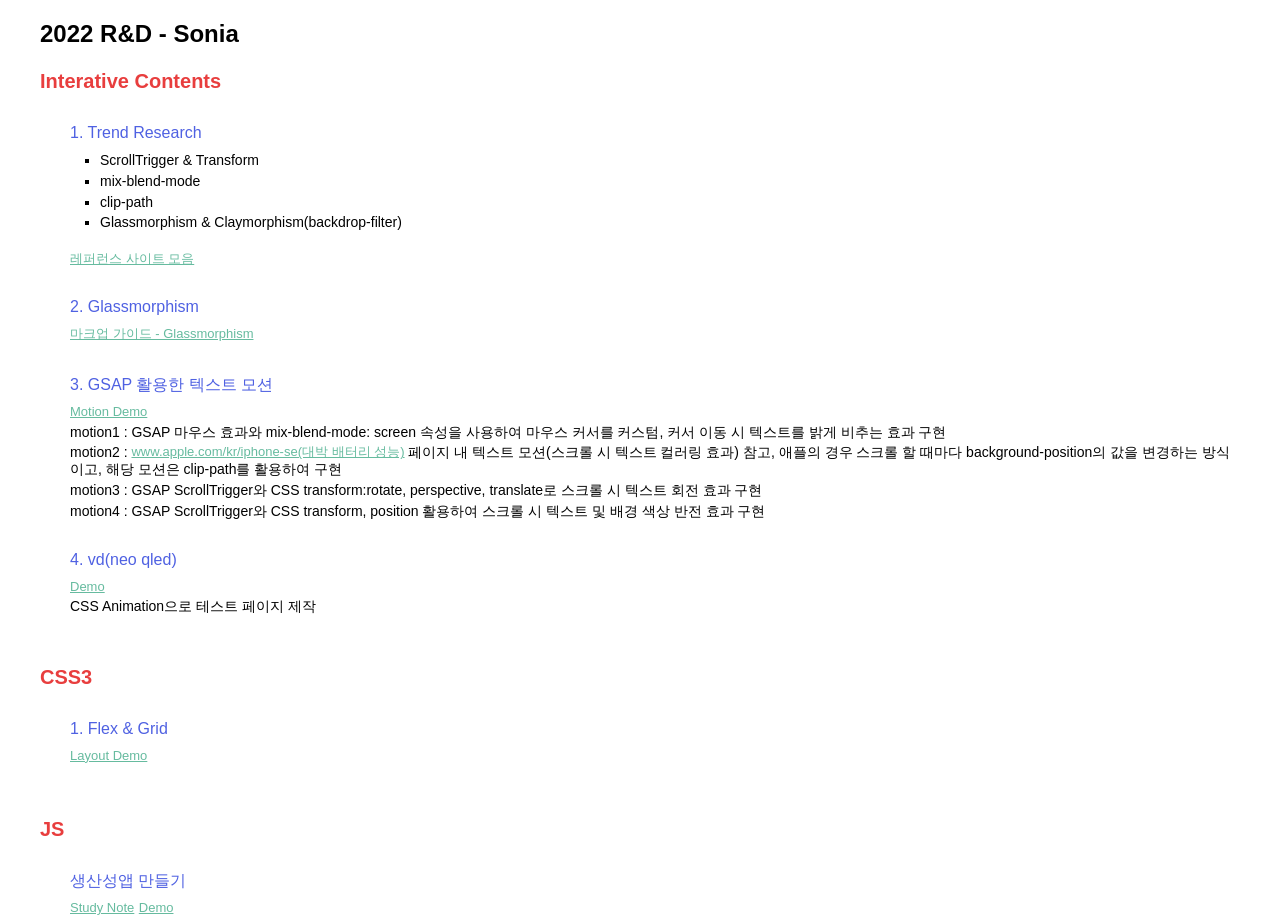
<file: index.html>
<!DOCTYPE html>
<html lang="ko">
<head>
    <meta charset="UTF-8">
    <meta http-equiv="X-UA-Compatible" content="IE=edge">
    <meta name="viewport" content="width=device-width, initial-scale=1.0">
    <title>2022 R&D 정리 - 소니아</title>
	<style>
		html, body, div, span, applet, object, iframe,
	h1, h2, h3, h4, h5, h6, p, blockquote, pre,
	a, abbr, acronym, address, big, cite, code,
	del, dfn, em, img, ins, kbd, q, s, samp,
	small, strike, strong, sub, sup, tt, var,
	b, u, i, center,
	dl, dt, dd, ol, ul, li,
	fieldset, form, label, legend,
	table, caption, tbody, tfoot, thead, tr, th, td,
	article, aside, canvas, details, embed, 
	figure, figcaption, footer, header, hgroup, 
	menu, nav, output, ruby, section, summary,
	time, mark, audio, video {
		margin: 0;
		padding: 0;
		border: 0;
		font-size: 100%;
		font: inherit;
		vertical-align: baseline;
	}
	/* HTML5 display-role reset for older browsers */
	article, aside, details, figcaption, figure, 
	footer, header, hgroup, menu, nav, section {
		display: block;
	}
	body {
		line-height: 1.2;
		font-family:HelveticaNeue-Light,AppleSDGothicNeo-Light,'Malgun Gothic','맑은 고딕',sans-serif;
	}
	ol, ul {
		list-style: none;
	}
	blockquote, q {
		quotes: none;
	}
	blockquote:before, blockquote:after,
	q:before, q:after {
		content: '';
		content: none;
	}
	table {
		border-collapse: collapse;
		border-spacing: 0;
	}

	html, body{height:100%}
	.study-wrap{padding:0 40px}
	.study-wrap a{display:inline-block;font-size:13px;color:#66bb9f;vertical-align:top}
	.study-wrap .ref-link{margin-top:20px}
	.study-tit{padding:20px 0;font-weight:bold;font-size:24px}
	.study-section + .study-section{margin-top:50px}
	.study-section h2{font-weight:bold;font-size:20px;color:#e83e3e}
	.study-section h3{font-size:16px;padding:10px 0;color:#4f61e2}
	.section-item{margin:20px 0 0 30px}
	.section-list li{margin-left:30px;font-size:14px;list-style-type:square}
	.section-list li + li{margin-top:4px}
	.section-desc{font-size:14px}
	.section-desc + .section-desc{margin-top:4px}
	</style>
</head>
<body>
    <div class="study-wrap">
    	<h1 class="study-tit">2022 R&D - Sonia</h1>
		<section class="study-section">
			<h2>Interative Contents</h2>
			<div class="section-item">
				<h3>1. Trend Research</h3>
				<ul class="section-list">
					<li>ScrollTrigger & Transform</li>
					<li>mix-blend-mode</li>
					<li>clip-path</li>
					<li>Glassmorphism & Claymorphism(backdrop-filter)</li>
				</ul>
				<a href="motion-test/reference_sites.html" target="_blank" class="ref-link">레퍼런스 사이트 모음</a>
			</div>
			<div class="section-item">
				<h3>2. Glassmorphism</h3>
				<a href="http://otckserver.cafe24.com/UIDev-Guide/#/css/glassmorphism" target="_blank">마크업 가이드 - Glassmorphism</a>
			</div>
			<div class="section-item">
				<h3>3. GSAP 활용한 텍스트 모션</h3>
				<a href="motion-test/index.html" target="_blank">Motion Demo</a>
				<p class="section-desc">motion1 : GSAP 마우스 효과와 mix-blend-mode: screen 속성을 사용하여 마우스 커서를 커스텀, 커서 이동 시 텍스트를 밝게 비추는 효과 구현</p>
				<p class="section-desc">motion2 : <a href="https://www.apple.com/kr/iphone-se/">www.apple.com/kr/iphone-se(대박 배터리 성능)</a> 페이지 내 텍스트 모션(스크롤 시 텍스트 컬러링 효과) 참고, 애플의 경우 스크롤 할 때마다 background-position의 값을 변경하는 방식이고, 해당 모션은 clip-path를 활용하여 구현</p>
				<p class="section-desc">motion3 : GSAP ScrollTrigger와 CSS transform:rotate, perspective, translate로 스크롤 시 텍스트 회전 효과 구현</p>
				<p class="section-desc">motion4 : GSAP ScrollTrigger와 CSS transform, position 활용하여 스크롤 시 텍스트 및 배경 색상 반전 효과 구현</p>
			</div>
			<div class="section-item">
				<h3>4. vd(neo qled)</h3>
				<a href="http://otckserver.cafe24.com/sonia/r&d/vd-test/test/src/index.html" target="_blank">Demo</a>
				<p class="section-desc">CSS Animation으로 테스트 페이지 제작</p>
			</div>
		</section>
		<section class="study-section">
			<h2>CSS3</h2>
			<div class="section-item">
				<h3>1. Flex & Grid</h3>
				<a href="grid/index.html" target="_blank">Layout Demo</a>
			</div>
		</section>

		<section class="study-section">
			<h2>JS</h2>
			<div class="section-item">
				<h3>생산성앱 만들기</h3>
				<a href="momentum/vanilla.html" target="_blank">Study Note</a>
				<a href="https://devjihyun.github.io/momentum.github.io/" target="_blank">Demo</a>
			</div>
		</section>
    </div>
</body>
</html>
</file>
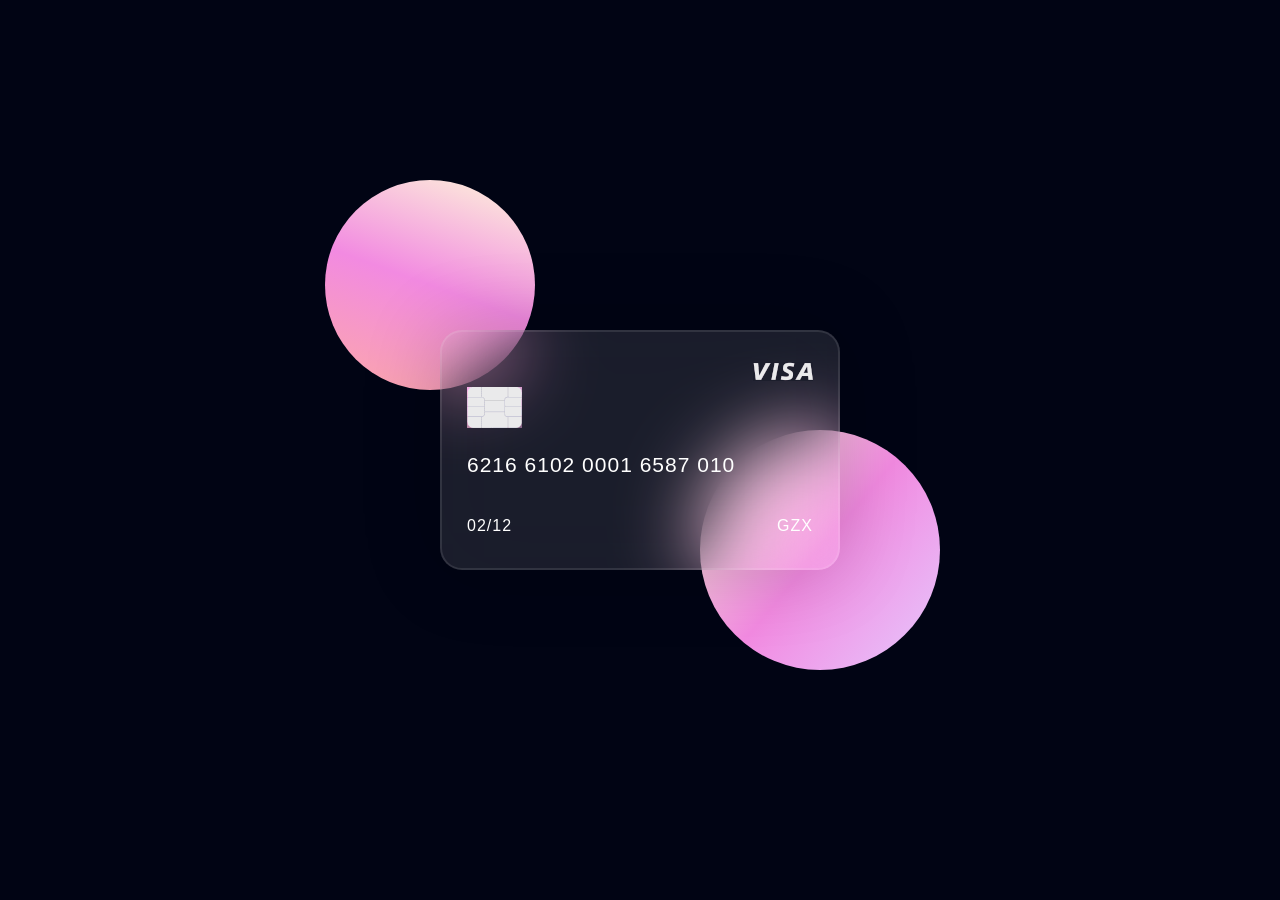
<file: glassmorphism/index.html>
<!DOCTYPE html>
<html lang="ko">
<head>
	<meta charset="UTF-8">
	<meta http-equiv="X-UA-Compatible" content="IE=edge">
	<meta name="viewport" content="width=device-width, initial-scale=1.0">
	<link rel="stylesheet" href="assets/css/style.css">
	<title>Glassmorphism</title>
</head>
<body>
	<section class="ecffect-section">
		<div class="container">
			<div class="circle-wrap">
				<div class="circle"></div>
				<div class="circle"></div>
			</div>
			<div class="card-wrap">
				<div class="card-wrap-inner">
					<div class="card-logo"><img src="assets/images/logo_visa.png" alt="visa"></div>
					<div class="card-chip"><img src="assets/images/img_ic-chip.png" alt="ic chip"></div>
					<div class="card-number">6216 6102 0001 6587 010</div>
					<div class="card-info-wrap">
						<div class="card-info">02/12</div>
						<div class="card-info card-info-name">GZX</div>
					</div>
				</div>
			</div>
		</div>
	</section>
</body>
</html>
</file>
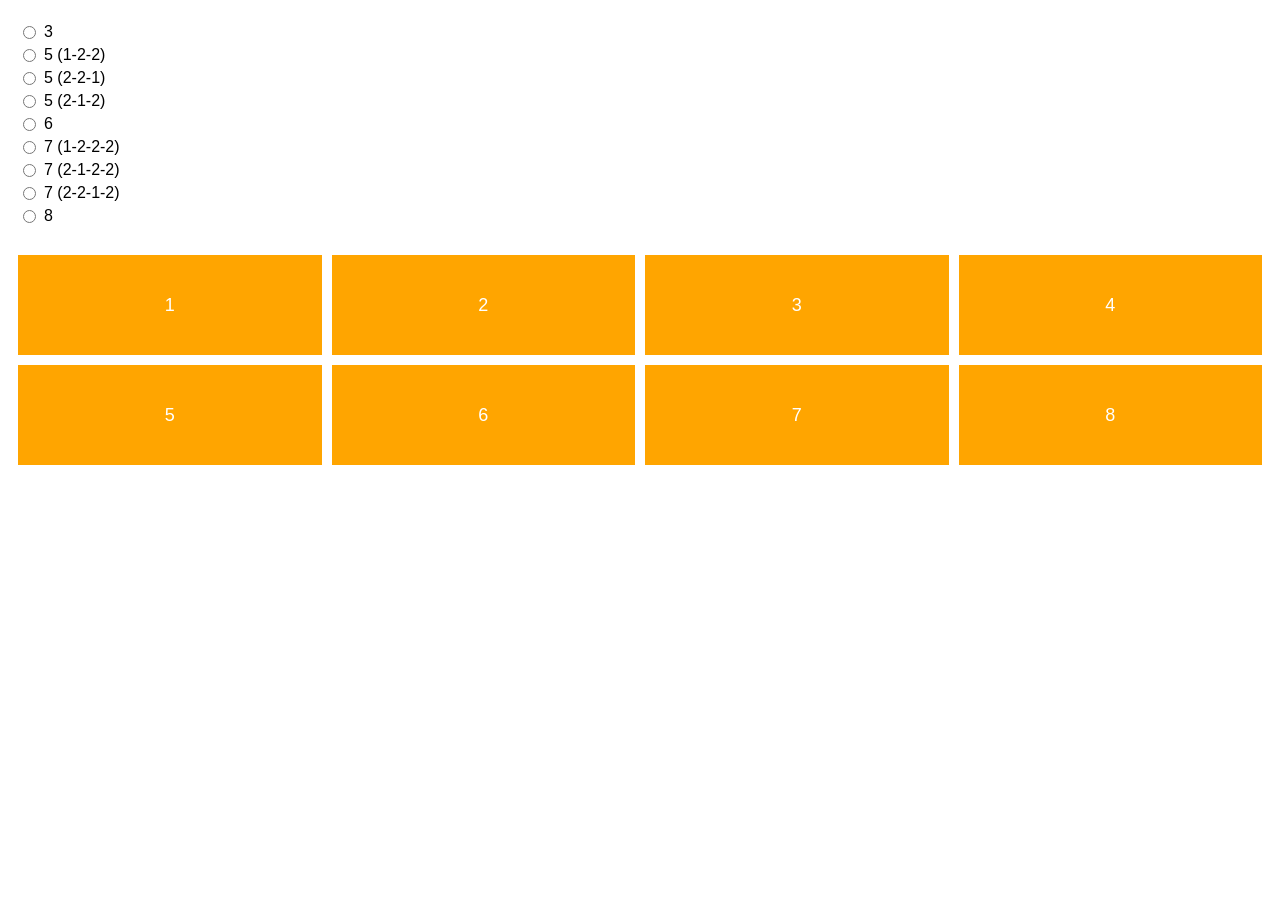
<file: grid/index.html>
<!DOCTYPE html>
<html lang="ko">

<head>
    <meta charset="UTF-8">
    <meta http-equiv="X-UA-Compatible" content="IE=edge">
    <meta name="viewport" content="width=device-width, initial-scale=1.0">
    <title>Flex&Grid Layout</title>
    <style>
        body{padding:10px;font-family:HelveticaNeue-Light,AppleSDGothicNeo-Light,'Malgun Gothic','맑은 고딕',sans-serif}
       .check-wrap .check-item{margin-top:5px}
       .check-wrap .check-item:after{content:'';display:block;clear:both}
       .check-wrap label{margin-left:5px;cursor:pointer}
       .check-wrap input{float:left;cursor:pointer}
       .grid-container{display:-ms-grid;display:grid;-ms-grid-columns:1fr 10px 1fr 10px 1fr 10px 1fr;grid-template-columns:repeat(4,1fr);grid-auto-rows: minmax(100px, auto);grid-gap:10px;margin-top:30px}
       .grid-container>:nth-child(1){-ms-grid-row:1;-ms-grid-column:1}
       .grid-container>:nth-child(2){-ms-grid-row:1;-ms-grid-column:3}
       .grid-container>:nth-child(3){-ms-grid-row:1;-ms-grid-column:5}
       .grid-container>:nth-child(4){-ms-grid-row:1;-ms-grid-column:7}
       .grid-container>:nth-child(5){-ms-grid-row:3;-ms-grid-column:1}
       .grid-container>:nth-child(6){-ms-grid-row:3;-ms-grid-column:3}
       .grid-container>:nth-child(7){-ms-grid-row:3;-ms-grid-column:5}
       .grid-container>:nth-child(8){-ms-grid-row:3;-ms-grid-column:7}
       .grid-container.card3{-ms-grid-columns:1fr 10px 1fr 10px 1fr;grid-template-columns:repeat(3,1fr);grid-auto-rows: minmax(100px, auto)}
       .grid-container.card3>:nth-child(1){-ms-grid-row:1;-ms-grid-column:1}
       .grid-container.card3>:nth-child(2){-ms-grid-row:1;-ms-grid-column:3}
       .grid-container.card3>:nth-child(3){-ms-grid-row:1;-ms-grid-column:5}
       .card3 .item:nth-child(n+4){display:none}
       .grid-container.card5{-ms-grid-columns:1fr 10px 1fr 10px 1fr;grid-template-columns:repeat(3,1fr);grid-auto-rows: minmax(100px, auto)}
       .grid-container.card5>:nth-child(1){-ms-grid-row:1;-ms-grid-column:1}
       .grid-container.card5>:nth-child(2){-ms-grid-row:1;-ms-grid-column:3}
       .grid-container.card5>:nth-child(3){-ms-grid-row:1;-ms-grid-column:5}
       .grid-container.card5>:nth-child(4){-ms-grid-row:3;-ms-grid-column:1}
       .grid-container.card5>:nth-child(5){-ms-grid-row:3;-ms-grid-column:3}
       .grid-container.card5>:nth-child(6){-ms-grid-row:3;-ms-grid-column:5}
       .card5 .item:nth-child(n+6){display:none}
       .grid-container.card6{-ms-grid-columns:1fr 10px 1fr 10px 1fr;grid-template-columns:repeat(3,1fr);grid-auto-rows: minmax(100px, auto)}
       .grid-container.card6>:nth-child(1){-ms-grid-row:1;-ms-grid-column:1}
       .grid-container.card6>:nth-child(2){-ms-grid-row:1;-ms-grid-column:3}
       .grid-container.card6>:nth-child(3){-ms-grid-row:1;-ms-grid-column:5}
       .grid-container.card6>:nth-child(4){-ms-grid-row:3;-ms-grid-column:1}
       .grid-container.card6>:nth-child(5){-ms-grid-row:3;-ms-grid-column:3}
       .grid-container.card6>:nth-child(6){-ms-grid-row:3;-ms-grid-column:5}
       .card6 .item:nth-child(n+7){display:none}
       .card7 .item:nth-child(n+8){display:none}
       .type2 .item:nth-child(1){-ms-grid-column:1;-ms-grid-column-span:1;grid-column:1/2;-ms-grid-row:1;-ms-grid-row-span:2;grid-row:1/3;background-color:green}
       .type3 .item:nth-child(3){-ms-grid-column:3;-ms-grid-column-span:1;grid-column:3/4;-ms-grid-row:3;-ms-grid-row-span:-2;grid-row:3/1;background-color:green}
       .type4 .item:nth-child(2){-ms-grid-column:2;-ms-grid-column-span:1;grid-column:2/3;-ms-grid-row:3;-ms-grid-row-span:-2;grid-row:3/1;background-color:green}
       .type6 .item:nth-child(1){-ms-grid-column:1;-ms-grid-column-span:1;grid-column:1/2;-ms-grid-row:1;-ms-grid-row-span:2;grid-row:1/3;background-color:green}
       .type7 .item:nth-child(2){-ms-grid-column:2;-ms-grid-column-span:1;grid-column:2/3;-ms-grid-row:1;-ms-grid-row-span:2;grid-row:1/3;background-color:green}
       .type8 .item:nth-child(3){-ms-grid-column:3;-ms-grid-column-span:1;grid-column:3/4;-ms-grid-row:1;-ms-grid-row-span:2;grid-row:1/3;background-color:green}
       .grid-container .item{display:-webkit-box;display:-ms-flexbox;display:flex;-webkit-box-pack:center;-ms-flex-pack:center;justify-content:center;-webkit-box-align:center;-ms-flex-align:center;align-items:center;background-color:orange;font-size:18px;color:#fff}
    </style>
</head>

<body>
    <div class="check-wrap">
        <div class="check-item">
            <label for="type1">3</label>
            <input type="radio" name="layout" id="type1" onclick="changeLayout01()">
        </div>
        <div class="check-item">
            <label for="type2">5 (1-2-2)</label>
            <input type="radio" name="layout" id="type2" onclick="changeLayout02()">
        </div>
        <div class="check-item">
            <label for="type3">5 (2-2-1)</label>
            <input type="radio" name="layout" id="type3" onclick="changeLayout03()">
        </div>
        <div class="check-item">
            <label for="type4">5 (2-1-2)</label>
            <input type="radio" name="layout" id="type4" onclick="changeLayout04()">
        </div>
        <div class="check-item">
            <label for="type5">6</label>
            <input type="radio" name="layout" id="type5" onclick="changeLayout05()">
        </div>
        <div class="check-item">
            <label for="type6">7 (1-2-2-2)</label>
            <input type="radio" name="layout" id="type6" onclick="changeLayout06()">
        </div>
        <div class="check-item">
            <label for="type7">7 (2-1-2-2)</label>
            <input type="radio" name="layout" id="type7" onclick="changeLayout07()">
        </div>
        <div class="check-item">
            <label for="type8">7 (2-2-1-2)</label>
            <input type="radio" name="layout" id="type8" onclick="changeLayout08()">
        </div>
        <div class="check-item">
            <label for="type9">8</label>
            <input type="radio" name="layout" id="type9" onclick="changeLayout09()">
        </div>
    </div>
    <div id="gridContainer" class="grid-container">
        <div class="item">1</div>
        <div class="item">2</div>
        <div class="item">3</div>
        <div class="item">4</div>
        <div class="item">5</div>
        <div class="item">6</div>
        <div class="item">7</div>
        <div class="item">8</div>
    </div>

    <script>
        var gridContainer = document.getElementById('gridContainer')

        function changeLayout01() {
            gridContainer.className = "grid-container card3 type1"
        }
        function changeLayout02() {
            gridContainer.className = "grid-container card5 type2"
        }
        function changeLayout03() {
            gridContainer.className = "grid-container card5 type3"
        }
        function changeLayout04() {
            gridContainer.className = "grid-container card5 type4"
        }
        function changeLayout05() {
            gridContainer.className = "grid-container card6 type5"
        }
        function changeLayout06() {
            gridContainer.className = "grid-container card7 type6"
        }
        function changeLayout07() {
            gridContainer.className = "grid-container card7 type7"
        }
        function changeLayout08() {
            gridContainer.className = "grid-container card7 type8"
        }
        function changeLayout09() {
            gridContainer.className = "grid-container"
        }
    </script>
</body>

</html>
</file>
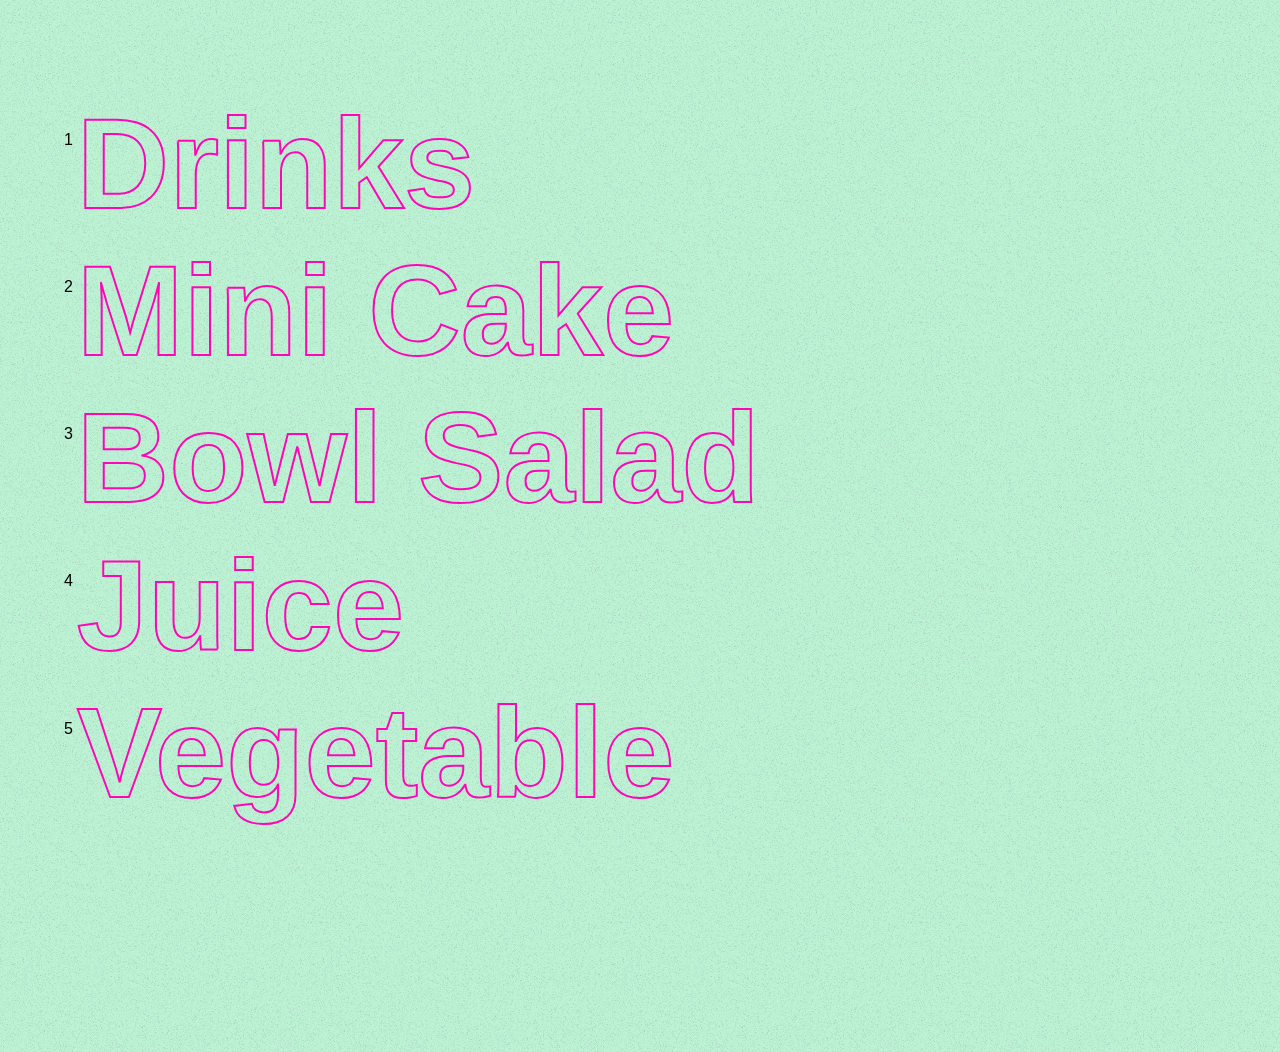
<file: marquee/index.html>
<!DOCTYPE html>
<html lang="ko">

<head>
	<meta charset="UTF-8" />
	<meta name="viewport" content="width=device-width, initial-scale=1">
	<title>CSS-only Marquee Menu Effect | Codrops</title>


	<link rel="stylesheet" type="text/css" href="css/base.css" />
</head>

<body>
	<main>
		<nav class="menu">
			<div class="menu__item">
				<a class="menu__item-link">Drinks</a>
				<img class="menu__item-img" src="img/sample01.jpg" alt="Some image" />
				<div class="marquee">
					<div class="marquee__inner" aria-hidden="true">
						<span>Drinks</span>
						<span>Drinks</span>
						<span>Drinks</span>
						<span>Drinks</span>
					</div>
				</div>
			</div>
			<div class="menu__item">
				<a class="menu__item-link">Mini Cake</a>
				<img class="menu__item-img" src="img/sample02.jpg" alt="Some image" />
				<div class="marquee">
					<div class="marquee__inner" aria-hidden="true">
						<span>Mini Cake</span>
						<span>Mini Cake</span>
						<span>Mini Cake</span>
						<span>Mini Cake</span>
					</div>
				</div>
			</div>
			<div class="menu__item">
				<a class="menu__item-link">Bowl Salad</a>
				<img class="menu__item-img" src="img/sample03.jpg" alt="Some image" />
				<div class="marquee">
					<div class="marquee__inner" aria-hidden="true">
						<span>Bowl Salad</span>
						<span>Bowl Salad</span>
						<span>Bowl Salad</span>
						<span>Bowl Salad</span>
					</div>
				</div>
			</div>
			<div class="menu__item">
				<a class="menu__item-link">Juice</a>
				<img class="menu__item-img" src="img/sample04.jpg" alt="Some image" />
				<div class="marquee">
					<div class="marquee__inner" aria-hidden="true">
						<span>Juice</span>
						<span>Juice</span>
						<span>Juice</span>
						<span>Juice</span>
					</div>
				</div>
			</div>
			<div class="menu__item">
				<a class="menu__item-link">Vegetable</a>
				<img class="menu__item-img" src="img/sample05.jpg" alt="Some image" />
				<div class="marquee">
					<div class="marquee__inner" aria-hidden="true">
						<span>Vegetable</span>
						<span>Vegetable</span>
						<span>Vegetable</span>
						<span>Vegetable</span>
					</div>
				</div>
			</div>
		</nav>
	</main>
</body>

</html>
</file>
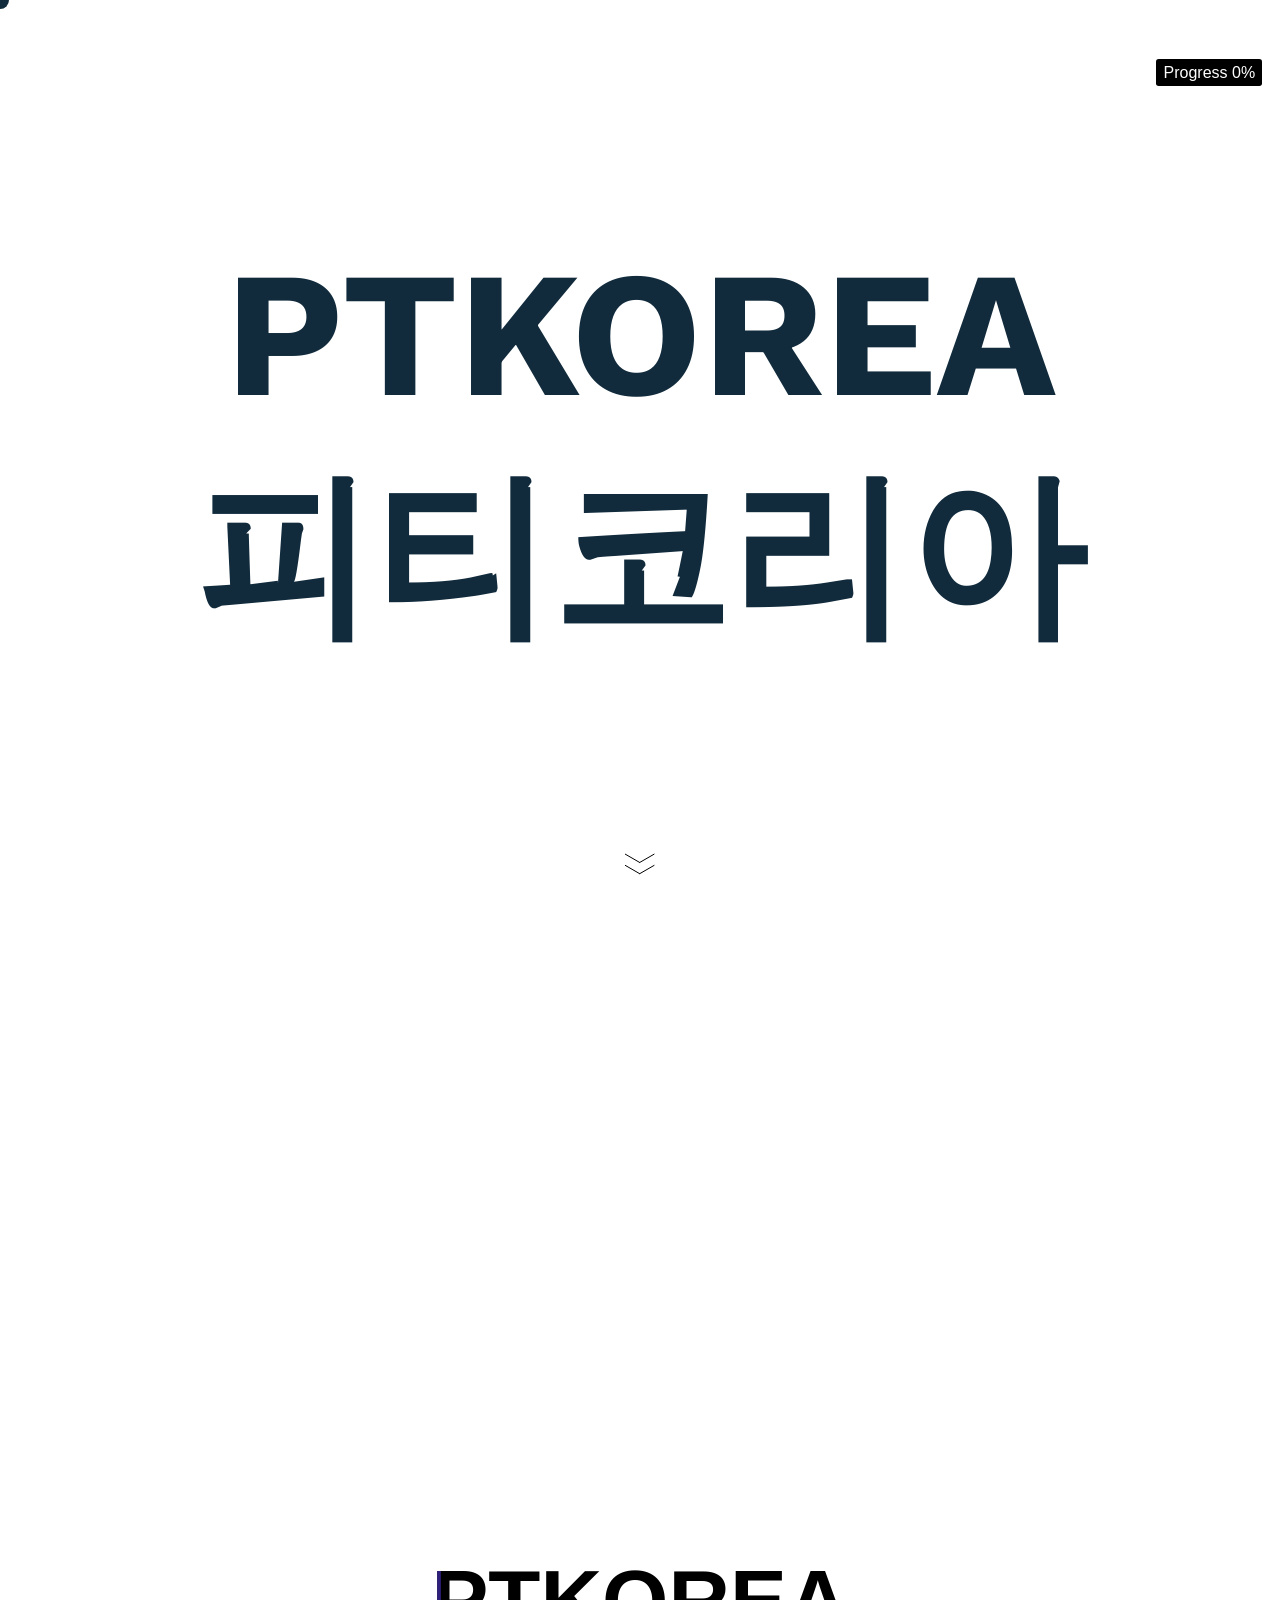
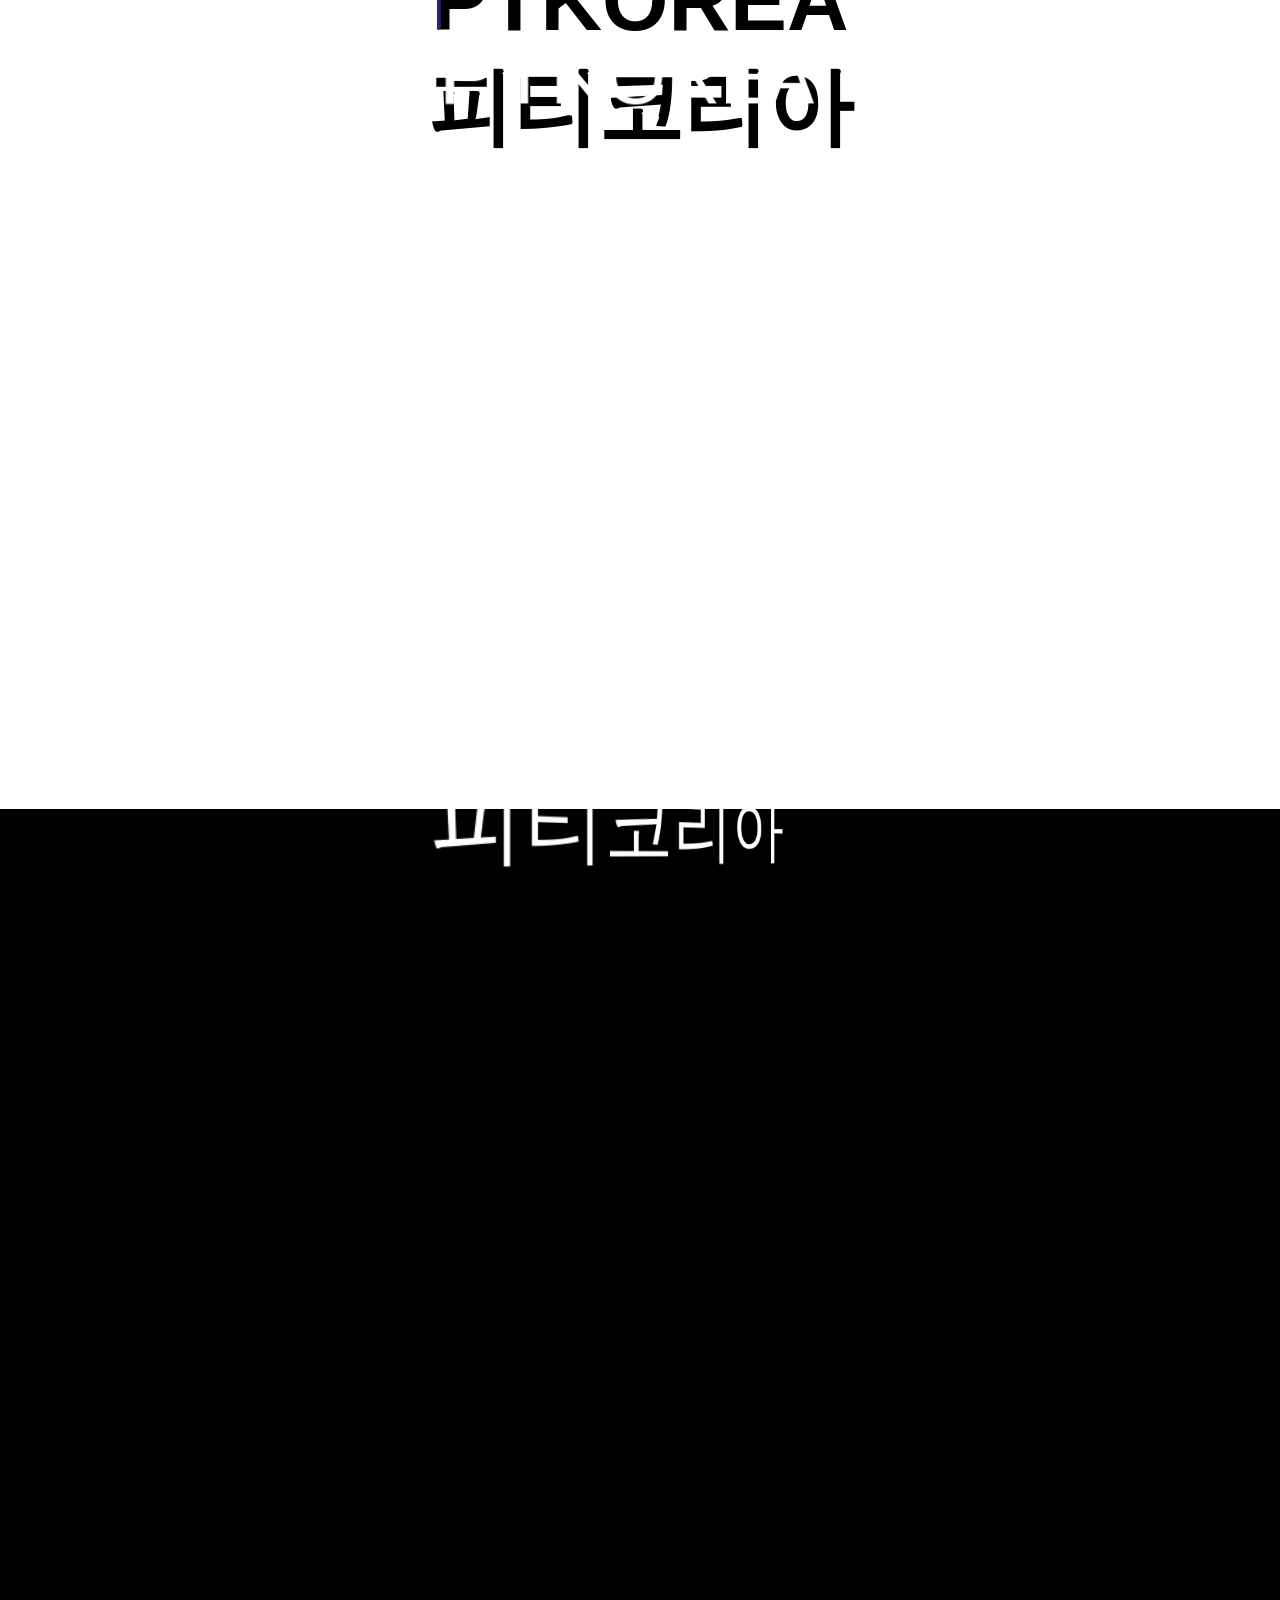
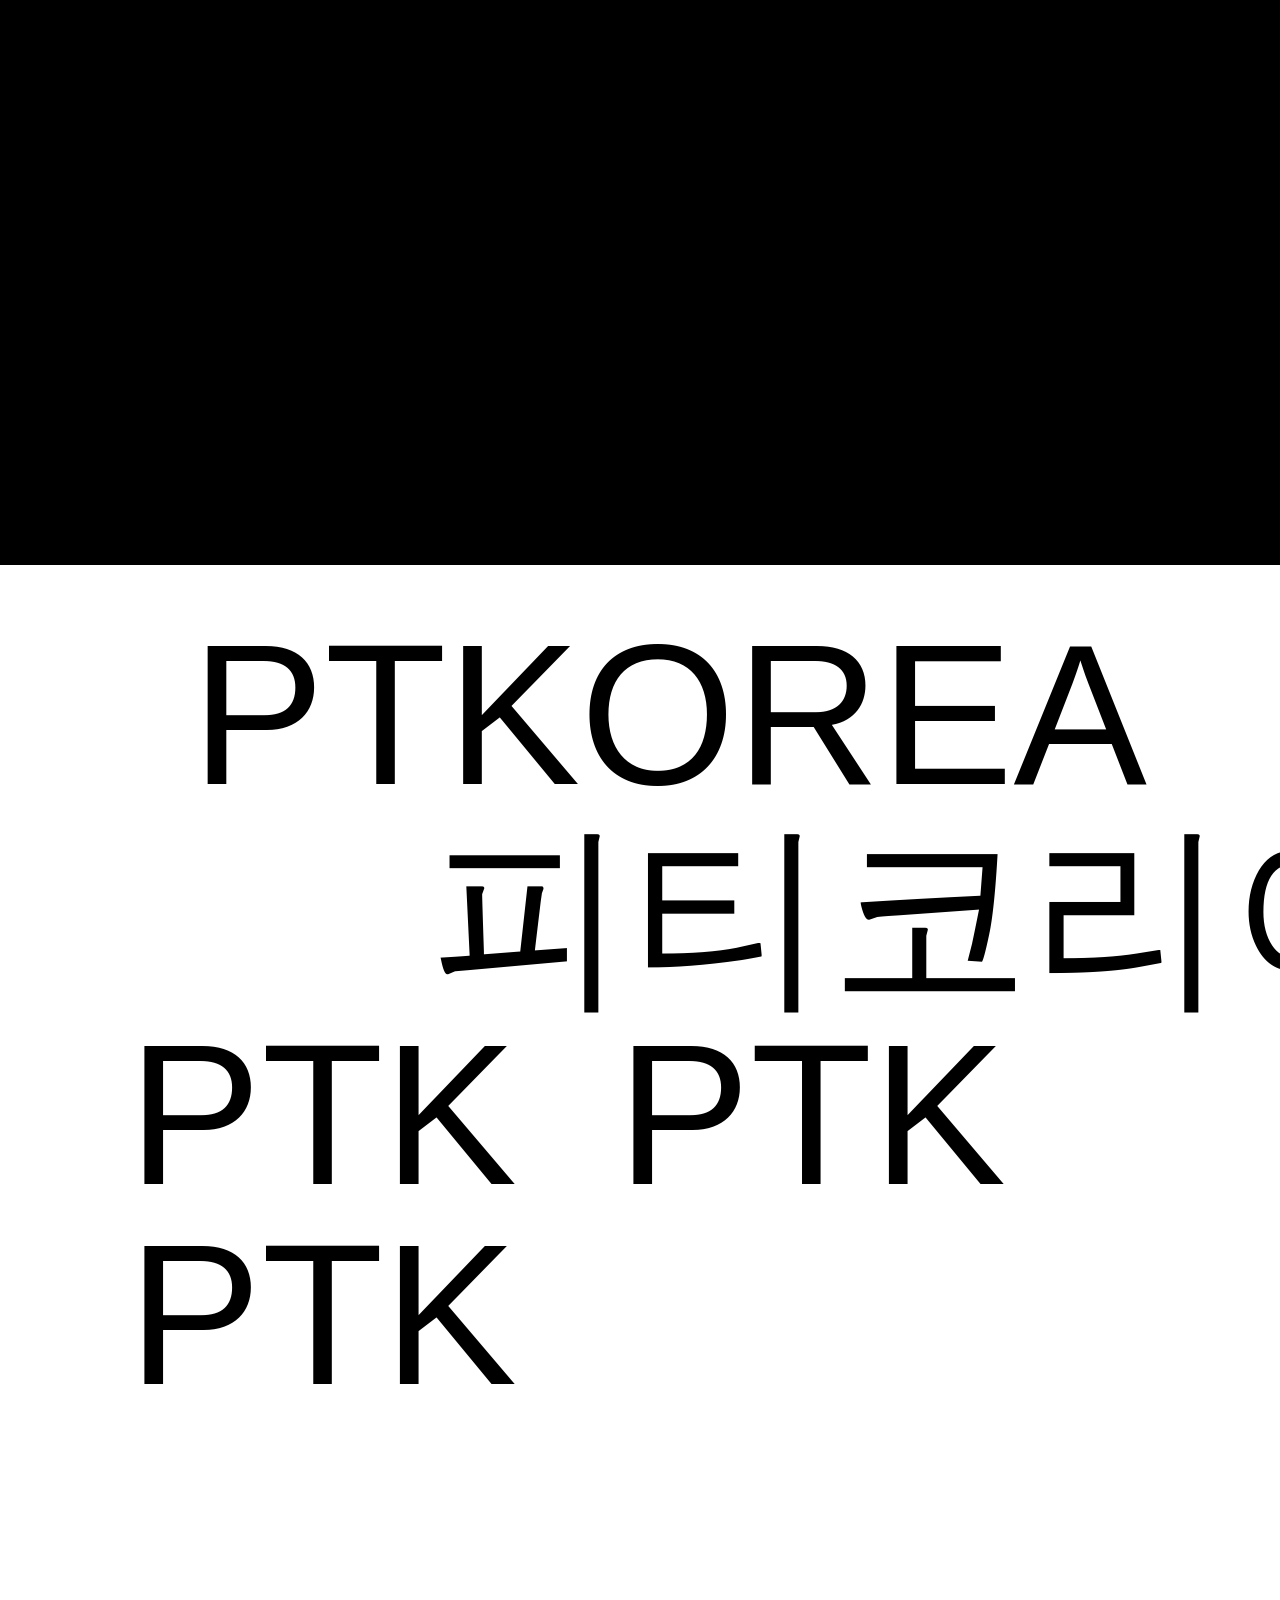
<file: motion-test/index.html>
<!DOCTYPE html>
<html lang="ko">

<head>
	<meta charset="UTF-8">
	<meta http-equiv="X-UA-Compatible" content="IE=edge">
	<meta name="viewport"
		content="user-scalable=no, initial-scale=1.0, maximum-scale=1.0, minimum-scale=1.0, width=device-width">
	<title>Text Motion | Interative Contents</title>
	<link rel="preconnect" href="https://fonts.googleapis.com">
	<link rel="preconnect" href="https://fonts.gstatic.com" crossorigin>
	<link href="https://fonts.googleapis.com/css2?family=Work+Sans:wght@700&display=swap" rel="stylesheet">
	<link rel="stylesheet" href="assets/css/motion.css">
</head>

<body>
	<h1 class="screen-out">Interative Contents</h1>
	<div id="scrollProgress" class="scroll-progress"></div>
	<div class="scroll-down">
		<svg width="44" height="44" fill="none" xmlns="http://www.w3.org/2000/svg">
			<path d="m7 23.219 14.908 8.607M36.4 23.219l-14.908 8.607M7 12l14.908 8.607M36.4 12l-14.908 8.607"
				stroke="#fff" /></svg>
	</div>
	<div class="container">
		<div class="motion-wrap text-hover-motion">
			<section class="motion-section">
				<h2 class="screen-out">text hover motion</h2>
				<div class="motion-section-inner">
					<div class="cursor"></div>
					<div class="circle-wrap">
						<div class="circle circle-big"></div>
						<div class="circle circle-medium"></div>
						<div class="circle circle-small"></div>
					</div>
					<div class="text-wrap">
						<div class="text-item">PTKOREA</div>
						<div class="text-item">피티코리아</div>
					</div>
				</div>
			</section>
		</div>

		<div class="motion-wrap text-paint-motion">
			<section class="motion-section" style="height:1500px;">
				<h2 class="screen-out">text paint motion</h2>
				<div class="text-item">PTKOREA <span class="painted" aria-hidden="true">PTKOREA</span></div>
				<div class="text-item">피티코리아 <span class="painted" aria-hidden="true">피티코리아</span></div>
			</section>
		</div>

		<div class="motion-wrap text-rotate-motion">
			<section class="motion-section">
				<h2 class="screen-out">text rotate motion</h2>
				<div class="motion-section-inner">
					<div class="text-wrap"> 
						<div class="text-item">PTKOREA</div>
						<div class="text-item">PTK</div>
						<div class="text-item">피티코리아</div>
						<div class="text-item">PTKOREA</div>
						<div class="text-item">PTK</div>
						<div class="text-item">피티코리아</div>
						<div class="text-item">PTKOREA</div>
						<div class="text-item">PTK</div>
						<div class="text-item">피티코리아</div>
					</div>
				</div>
			</section>
		</div>

		<div class="motion-wrap text-invert-motion">
			<section class="motion-section">
				<h2 class="screen-out">text invert motion</h2>
				<div class="motion-section-inner">
					<div class="text-area before">
						<div class="text-wrap">
							<div class="text-item text-item01">PTKOREA</div>
							<div class="text-item text-item02">피티코리아</div>
							<div class="text-item text-item03"><span>PTK</span><span>PTK PTK</span></div>
						</div>
					</div>
					<div class="text-area after">
						<div class="mask">
							<div class="text-wrap" aria-hidden="true">
								<div class="text-item text-item01">PTKOREA</div>
								<div class="text-item text-item02">피티코리아</div>
								<div class="text-item text-item03"><span>PTK</span><span>PTK PTK</span></div>
							</div>
						</div>
					</div>
				</div>
			</section>
		</div>

		
	</div>

	<script src="assets/js/jquery-3.6.0.min.js"></script>
	<script src="assets/js/gsap.min.js"></script>
	<script src="assets/js/ScrollTrigger.min.js"></script>
	<script src="assets/js/app.js"></script>
</body>

</html>
</file>
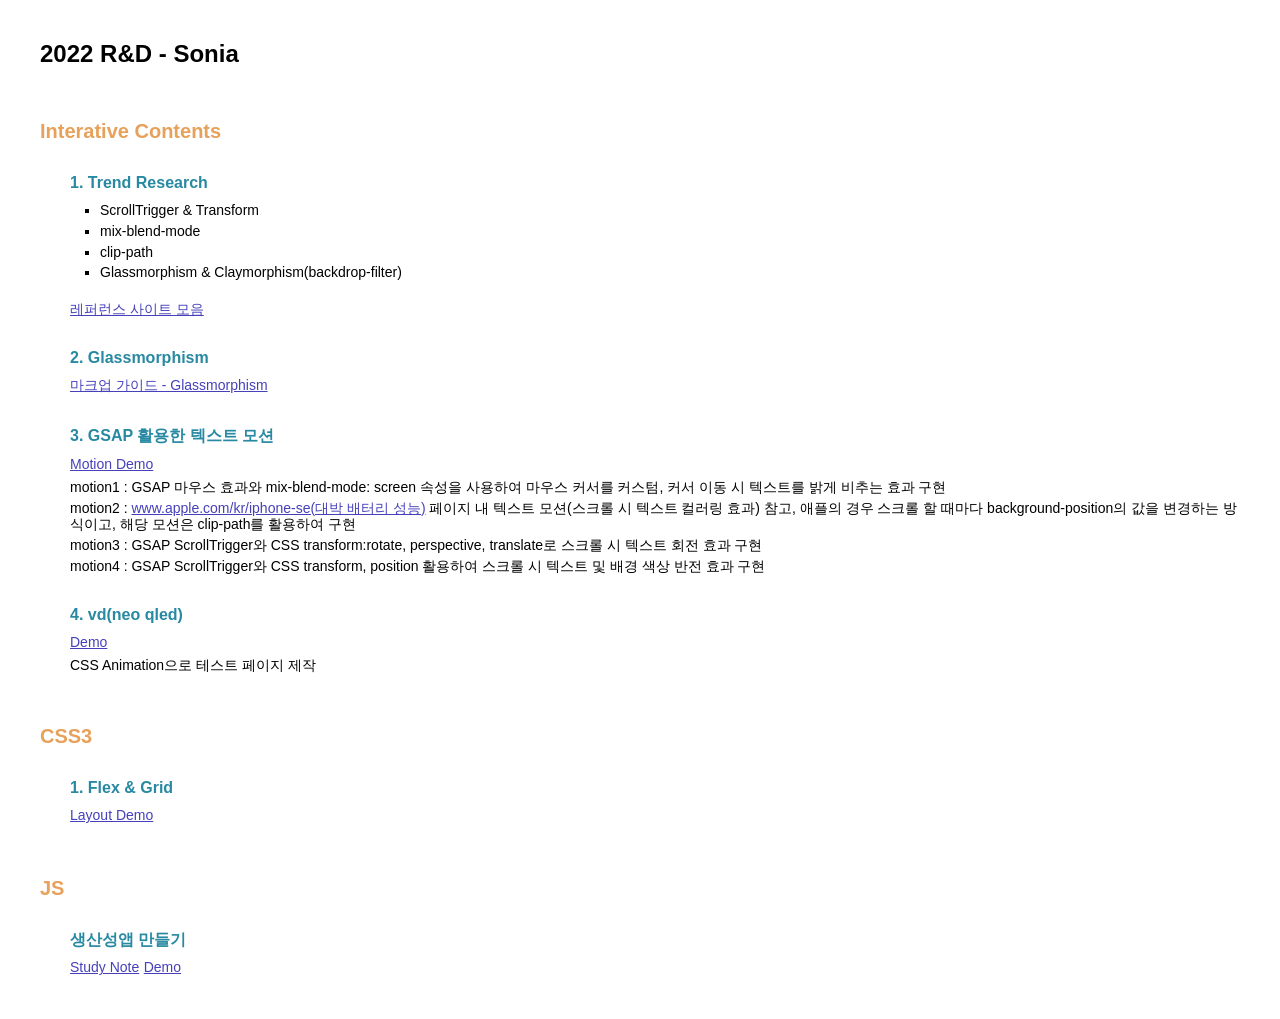
<file: 2022_r&d.html>
<!DOCTYPE html>
<html lang="ko">
<head>
    <meta charset="UTF-8">
    <meta http-equiv="X-UA-Compatible" content="IE=edge">
    <meta name="viewport" content="width=device-width, initial-scale=1.0">
    <title>2022 R&D 정리 - 소니아</title>
	<link rel="stylesheet" href="./common.css">
</head>
<body>
    <div class="study-wrap">
    	<h1 class="study-tit">2022 R&D - Sonia</h1>
		<section class="study-section">
			<h2>Interative Contents</h2>
			<div class="section-item">
				<h3>1. Trend Research</h3>
				<ul class="section-list">
					<li>ScrollTrigger & Transform</li>
					<li>mix-blend-mode</li>
					<li>clip-path</li>
					<li>Glassmorphism & Claymorphism(backdrop-filter)</li>
				</ul>
				<a href="motion-test/reference_sites.html" target="_blank" class="ref-link">레퍼런스 사이트 모음</a>
			</div>
			<div class="section-item">
				<h3>2. Glassmorphism</h3>
				<a href="http://otckserver.cafe24.com/UIDev-Guide/#/css/glassmorphism" target="_blank">마크업 가이드 - Glassmorphism</a>
			</div>
			<div class="section-item">
				<h3>3. GSAP 활용한 텍스트 모션</h3>
				<a href="motion-test/index.html" target="_blank">Motion Demo</a>
				<p class="section-desc">motion1 : GSAP 마우스 효과와 mix-blend-mode: screen 속성을 사용하여 마우스 커서를 커스텀, 커서 이동 시 텍스트를 밝게 비추는 효과 구현</p>
				<p class="section-desc">motion2 : <a href="https://www.apple.com/kr/iphone-se/">www.apple.com/kr/iphone-se(대박 배터리 성능)</a> 페이지 내 텍스트 모션(스크롤 시 텍스트 컬러링 효과) 참고, 애플의 경우 스크롤 할 때마다 background-position의 값을 변경하는 방식이고, 해당 모션은 clip-path를 활용하여 구현</p>
				<p class="section-desc">motion3 : GSAP ScrollTrigger와 CSS transform:rotate, perspective, translate로 스크롤 시 텍스트 회전 효과 구현</p>
				<p class="section-desc">motion4 : GSAP ScrollTrigger와 CSS transform, position 활용하여 스크롤 시 텍스트 및 배경 색상 반전 효과 구현</p>
			</div>
			<div class="section-item">
				<h3>4. vd(neo qled)</h3>
				<a href="http://otckserver.cafe24.com/sonia/r&d/vd-test/test/src/index.html" target="_blank">Demo</a>
				<p class="section-desc">CSS Animation으로 테스트 페이지 제작</p>
			</div>
		</section>
		<section class="study-section">
			<h2>CSS3</h2>
			<div class="section-item">
				<h3>1. Flex & Grid</h3>
				<a href="grid/index.html" target="_blank">Layout Demo</a>
			</div>
		</section>

		<section class="study-section">
			<h2>JS</h2>
			<div class="section-item">
				<h3>생산성앱 만들기</h3>
				<a href="https://devjihyun.github.io/momentum/vanilla.html" target="_blank">Study Note</a>
				<a href="https://devjihyun.github.io/momentum/" target="_blank">Demo</a>
			</div>
		</section>
    </div>
</body>
</html>
</file>
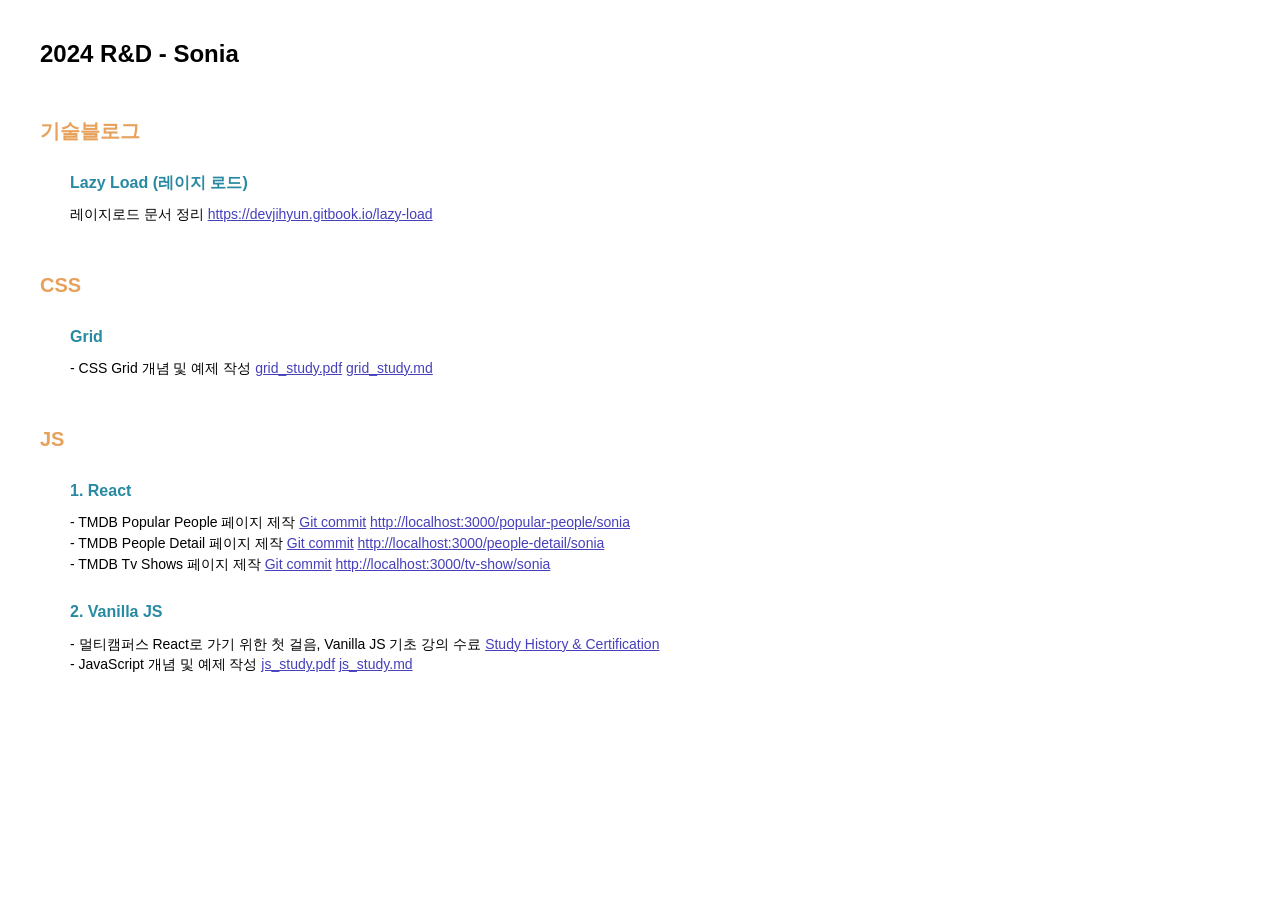
<file: 2024_r&d.html>
<!DOCTYPE html>
<html lang="ko">
  <head>
    <meta charset="UTF-8" />
    <meta http-equiv="X-UA-Compatible" content="IE=edge" />
    <meta name="viewport" content="width=device-width, initial-scale=1.0" />
    <title>2024 R&D 정리 - 소니아</title>
    <link rel="stylesheet" href="./common.css" />
  </head>
  <body>
    <div class="study-wrap">
      <h1 class="study-tit">2024 R&D - Sonia</h1>
      <section class="study-section">
        <h2>기술블로그</h2>
        <div class="section-item">
          <h3>Lazy Load (레이지 로드)</h3>
          <p class="section-desc">
            레이지로드 문서 정리
            <a
              href="https://devjihyun.gitbook.io/lazy-load"
              target="_blank"
              class="ref-link"
              >https://devjihyun.gitbook.io/lazy-load</a
            >
          </p>
        </div>
      </section>
      <section class="study-section">
        <h2>CSS</h2>
        <div class="section-item">
          <h3>Grid</h3>
          <p class="section-desc">
            - CSS Grid 개념 및 예제 작성
            <a href="grid/grid_study.pdf" target="_blank" class="ref-link"
              >grid_study.pdf</a
            >
            <a href="grid/grid_study.md" target="_blank" class="ref-link"
              >grid_study.md</a
            >
          </p>
        </div>
      </section>
      <section class="study-section">
        <h2>JS</h2>
        <div class="section-item">
          <h3>1. React</h3>
          <p class="section-desc">
            - TMDB Popular People 페이지 제작
            <a
              href="http://121.252.183.25:8060/mtg-rnd/nextjs-test/-/merge_requests/3"
              target="_blank"
              class="ref-link"
              >Git commit</a
            >
            <a
              href="http://localhost:3000/popular-people/sonia"
              target="_blank"
              class="ref-link"
              >http://localhost:3000/popular-people/sonia</a
            >
          </p>
          <p class="section-desc">
            - TMDB People Detail 페이지 제작
            <a
              href="http://121.252.183.25:8060/mtg-rnd/nextjs-test/-/merge_requests/10"
              target="_blank"
              class="ref-link"
              >Git commit</a
            >
            <a
              href="http://localhost:3000/people-detail/sonia"
              target="_blank"
              class="ref-link"
              >http://localhost:3000/people-detail/sonia</a
            >
          </p>
          <p class="section-desc">
            - TMDB Tv Shows 페이지 제작
            <a
              href="http://121.252.183.25:8060/mtg-rnd/nextjs-test/-/merge_requests/14"
              target="_blank"
              class="ref-link"
              >Git commit
            </a>
            <a
              href="http://localhost:3000/people-detail/sonia"
              target="_blank"
              class="ref-link"
              >http://localhost:3000/tv-show/sonia</a
            >
          </p>
        </div>
        <div class="section-item">
          <h3>2. Vanilla JS</h3>
          <p class="section-desc">
            - 멀티캠퍼스 React로 가기 위한 첫 걸음, Vanilla JS 기초 강의 수료
            <a href="VanillaJs/index.html" target="_blank" class="ref-link"
              >Study History & Certification</a
            >
          </p>

          <p class="section-desc">
            - JavaScript 개념 및 예제 작성
            <a href="VanillaJs/js_study.pdf" target="_blank" class="ref-link"
              >js_study.pdf</a
            >
            <a href="VanillaJs/js_study.md" target="_blank" class="ref-link"
              >js_study.md</a
            >
          </p>
        </div>
      </section>
    </div>
  </body>
</html>
</file>
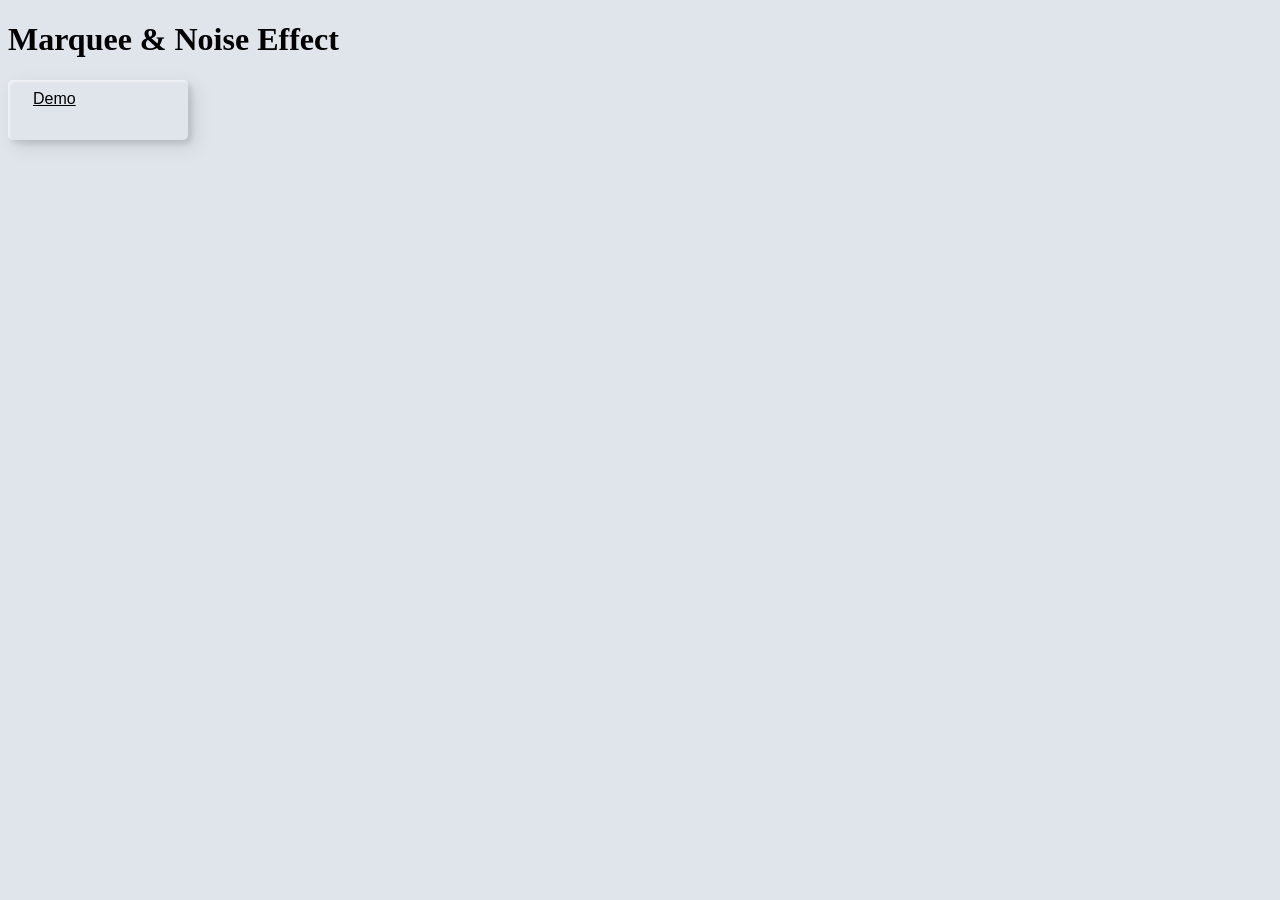
<file: marquee/guide.html>
<!DOCTYPE html>
<html lang="ko">
<head>
    <meta charset="UTF-8">
    <meta http-equiv="X-UA-Compatible" content="IE=edge">
    <meta name="viewport" content="width=device-width, initial-scale=1.0">
    <title>marquee motion | guide</title>
    <style>
        body {
  background: rgb(224, 229, 236);
}
        .demo-btn{width: 130px;height: 40px;
            border: 0 none;
    color: #000;
    border-radius: 5px;
    padding: 10px 25px;
    font-family: 'Lato', sans-serif;
    font-weight: 500;
    background: transparent;
    cursor: pointer;
    transition: all 0.3s ease;
    position: relative;
    display: inline-block;
    box-shadow: inset 2px 2px 2px 0px rgb(255 255 255 / 50%), 7px 7px 20px 0px rgb(0 0 0 / 10%), 4px 4px 5px 0px rgb(0 0 0 / 10%);
    outline: none;}
    .demo-btn:after{    position: absolute;
    content: "";
    width: 0;
    height: 100%;
    top: 0;
    left: 0;
    direction: rtl;
    z-index: -1;
    box-shadow: -7px -7px 20px 0px #fff9, -4px -4px 5px 0px #fff9, 7px 7px 20px 0px #0002, 4px 4px 5px 0px #0001;
    transition: all 0.3s ease;}
    .demo-btn:hover{color: #000;}
    .demo-btn:hover:after{left: auto;right: 0;width: 100%;}
    </style>
</head>
<body>
    <h1 class="guide-title">Marquee & Noise Effect</h1>
    <a href="#none" class="demo-btn" target="_blank">Demo</a>
    <h2></h2>

</body>
</html>
</file>
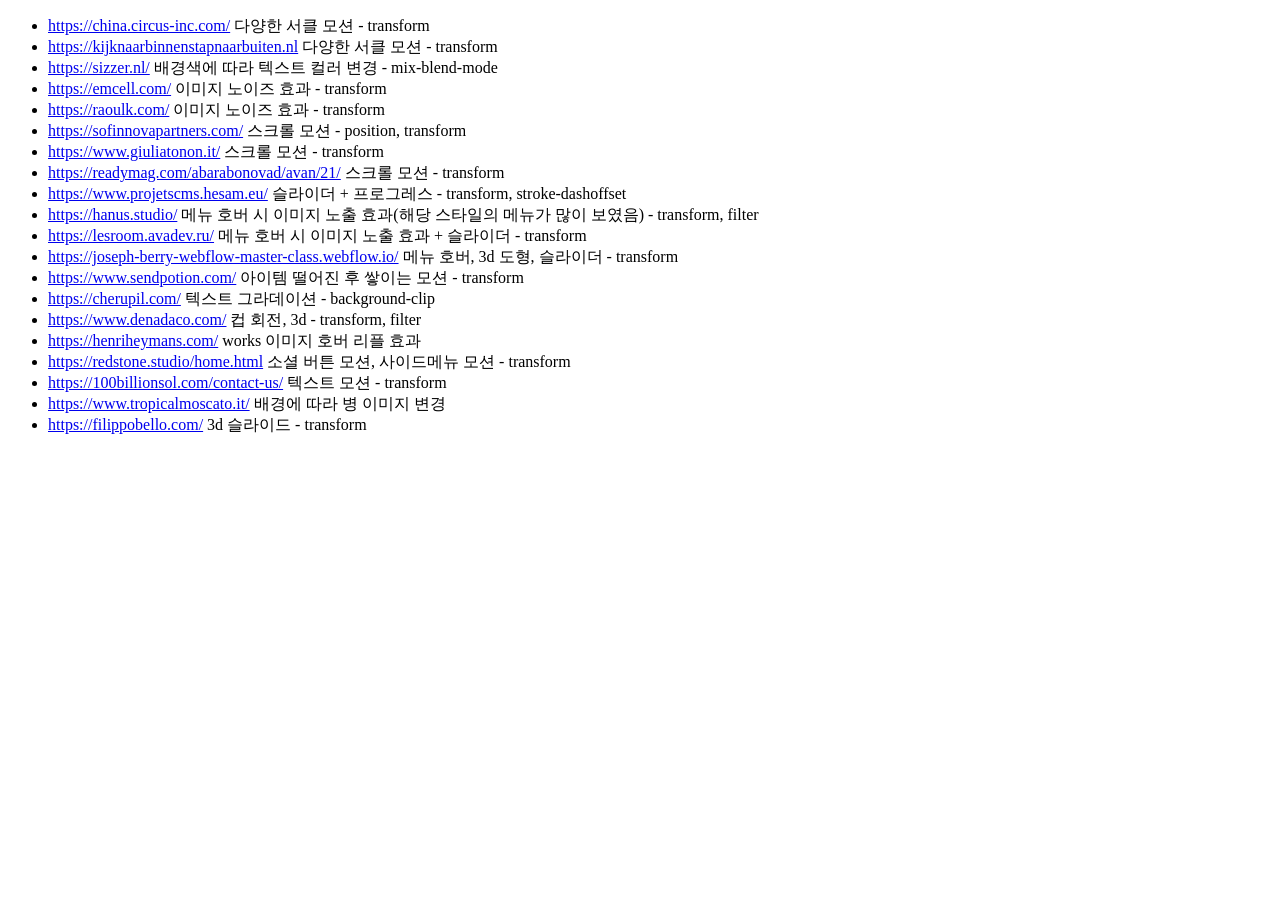
<file: motion-test/reference_sites.html>
<!DOCTYPE html>
<html lang="en">
<head>
    <meta charset="UTF-8">
    <meta http-equiv="X-UA-Compatible" content="IE=edge">
    <meta name="viewport" content="width=device-width, initial-scale=1.0">
    <title>모션 참고 사이트</title>
</head>
<body>
    <ul>
        <li>
            <a href="https://china.circus-inc.com/">https://china.circus-inc.com/</a>
            <span>다양한 서클 모션 - transform</span>
        </li>
        <li>
            <a href="https://kijknaarbinnenstapnaarbuiten.nl/#hoofdstuk4">https://kijknaarbinnenstapnaarbuiten.nl</a>
            <span>다양한 서클 모션 - transform</span>
        </li>
        <li>
            <a href="https://sizzer.nl/">https://sizzer.nl/</a>
            <span>배경색에 따라 텍스트 컬러 변경 - mix-blend-mode</span>
        </li>
        <li>
            <a href="https://emcell.com/">https://emcell.com/</a>
            <span>이미지 노이즈 효과 - transform</span>
        </li>
        <li>
            <a href="https://raoulk.com/">https://raoulk.com/</a>
            <span>이미지 노이즈 효과 - transform</span>
        </li>
        <li>
            <a href="https://sofinnovapartners.com/">https://sofinnovapartners.com/</a>
            <span>스크롤 모션 - position, transform</span>
        </li>
        <li>
            <a href="https://www.giuliatonon.it/">https://www.giuliatonon.it/</a>
            <span>스크롤 모션 - transform</span>
        </li>
        <li>
            <a href="https://readymag.com/abarabonovad/avan/21/">https://readymag.com/abarabonovad/avan/21/</a>
            <span>스크롤 모션 - transform</span>
        </li>
        <li>
            <a href="https://www.projetscms.hesam.eu/">https://www.projetscms.hesam.eu/</a>
            <span>슬라이더 + 프로그레스 - transform, stroke-dashoffset</span>
        </li>
        <li>
            <a href="https://hanus.studio/">https://hanus.studio/</a>
            <span>메뉴 호버 시 이미지 노출 효과(해당 스타일의 메뉴가 많이 보였음) - transform, filter</span>
        </li>
        <li>
            <a href="https://lesroom.avadev.ru/">https://lesroom.avadev.ru/</a>
            <span>메뉴 호버 시 이미지 노출 효과 + 슬라이더 - transform</span>
        </li>
        <li>
            <a href="https://joseph-berry-webflow-master-class.webflow.io/">https://joseph-berry-webflow-master-class.webflow.io/</a>
            <span>메뉴 호버, 3d 도형, 슬라이더 - transform</span>
        </li>
        <li>
            <a href="https://www.sendpotion.com/">https://www.sendpotion.com/</a>
            <span>아이템 떨어진 후 쌓이는 모션  - transform</span>
        </li>
        <li>
            <a href="https://cherupil.com/">https://cherupil.com/</a>
            <span>텍스트 그라데이션 - background-clip</span>
        </li>
        <li>
            <a href="https://www.denadaco.com/">https://www.denadaco.com/</a>
            <span>컵 회전, 3d - transform, filter</span>
        </li>
        <li>
            <a href="https://henriheymans.com/">https://henriheymans.com/</a>
            <span>works 이미지 호버 리플 효과</span>
        </li>
        <li>
            <a href="https://redstone.studio/home.html">https://redstone.studio/home.html</a>
            <span>소셜 버튼 모션, 사이드메뉴 모션 - transform</span>
        </li>
        <li>
            <a href="https://100billionsol.com/contact-us/">https://100billionsol.com/contact-us/</a>
            <span>텍스트 모션 - transform</span>
        </li>
        <li>
            <a href="https://www.tropicalmoscato.it/">https://www.tropicalmoscato.it/</a>
            <span>배경에 따라 병 이미지 변경</span>
        </li>
        <li>
            <a href="https://filippobello.com/">https://filippobello.com/</a>
            <span>3d 슬라이드 - transform</span>
        </li>
    </ul>
</body>
</html>
</file>
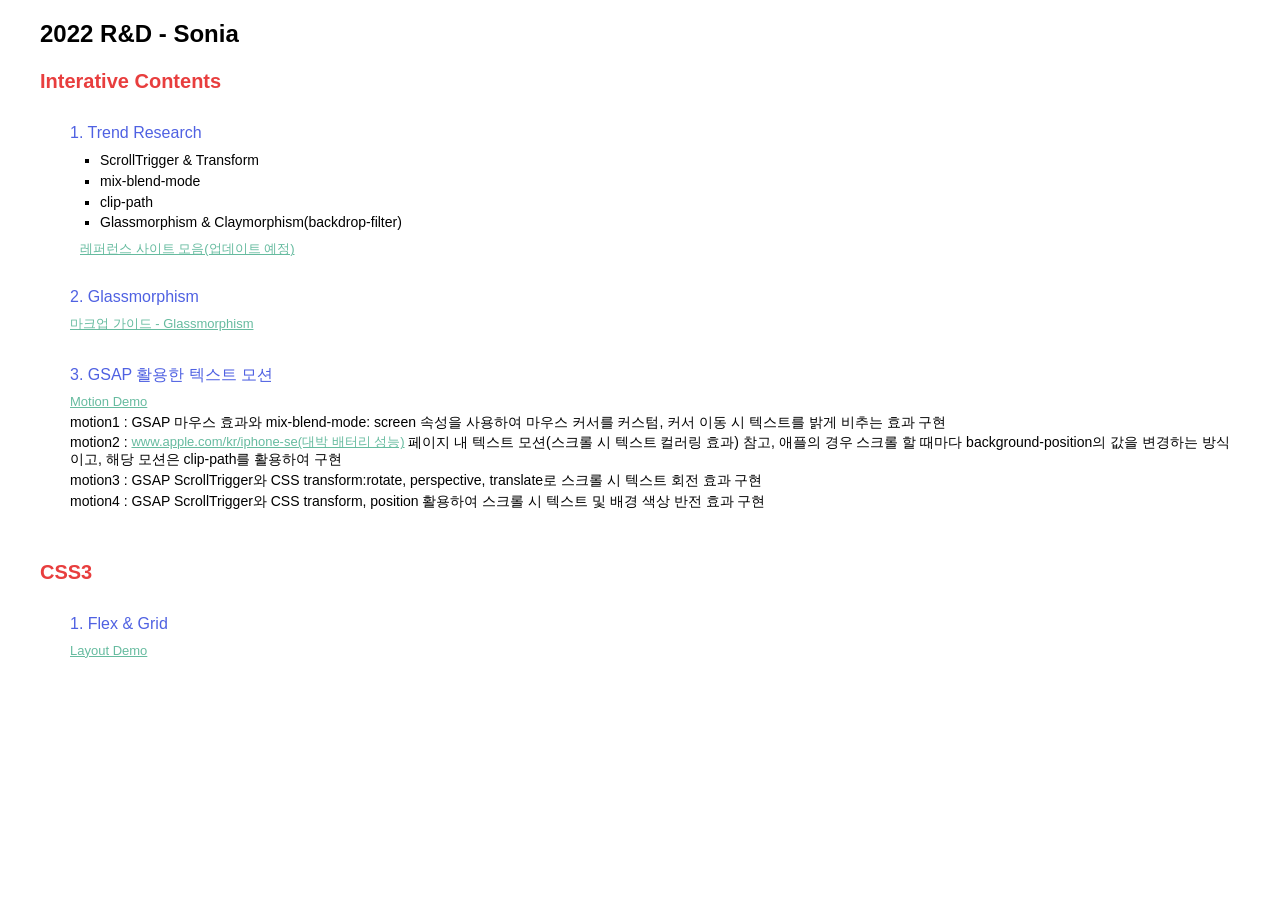
<file: motion-test/summary.html>
<!DOCTYPE html>
<html lang="ko">
<head>
    <meta charset="UTF-8">
    <meta http-equiv="X-UA-Compatible" content="IE=edge">
    <meta name="viewport" content="width=device-width, initial-scale=1.0">
    <title>모션 가이드 정리</title>
	<style>
		html, body, div, span, applet, object, iframe,
	h1, h2, h3, h4, h5, h6, p, blockquote, pre,
	a, abbr, acronym, address, big, cite, code,
	del, dfn, em, img, ins, kbd, q, s, samp,
	small, strike, strong, sub, sup, tt, var,
	b, u, i, center,
	dl, dt, dd, ol, ul, li,
	fieldset, form, label, legend,
	table, caption, tbody, tfoot, thead, tr, th, td,
	article, aside, canvas, details, embed, 
	figure, figcaption, footer, header, hgroup, 
	menu, nav, output, ruby, section, summary,
	time, mark, audio, video {
		margin: 0;
		padding: 0;
		border: 0;
		font-size: 100%;
		font: inherit;
		vertical-align: baseline;
	}
	/* HTML5 display-role reset for older browsers */
	article, aside, details, figcaption, figure, 
	footer, header, hgroup, menu, nav, section {
		display: block;
	}
	body {
		line-height: 1.2;
		font-family:HelveticaNeue-Light,AppleSDGothicNeo-Light,'Malgun Gothic','맑은 고딕',sans-serif;
	}
	ol, ul {
		list-style: none;
	}
	blockquote, q {
		quotes: none;
	}
	blockquote:before, blockquote:after,
	q:before, q:after {
		content: '';
		content: none;
	}
	table {
		border-collapse: collapse;
		border-spacing: 0;
	}

	html, body{height:100%}
	.study-wrap{padding:0 40px}
	.study-wrap a{display:inline-block;font-size:13px;color:#66bb9f;vertical-align:top}
	.study-wrap .ref-link{margin: 10px 0 0 10px}
	.study-tit{padding:20px 0;font-weight:bold;font-size:24px}
	.study-section + .study-section{margin-top:50px}
	.study-section h2{font-weight:bold;font-size:20px;color:#e83e3e}
	.study-section h3{font-size:16px;padding:10px 0;color:#4f61e2}
	.section-item{margin:20px 0 0 30px}
	.section-list li{margin-left:30px;font-size:14px;list-style-type:square}
	.section-list li + li{margin-top:4px}
	.section-desc{font-size:14px}
	.section-desc + .section-desc{margin-top:4px}

	</style>
</head>
<body>
    <div class="study-wrap">
    	<h1 class="study-tit">2022 R&D - Sonia</h1>
		<section class="study-section">
			<h2>Interative Contents</h2>
			<div class="section-item">
				<h3>1. Trend Research</h3>
				<ul class="section-list">
					<li>ScrollTrigger & Transform</li>
					<li>mix-blend-mode</li>
					<li>clip-path</li>
					<li>Glassmorphism & Claymorphism(backdrop-filter)</li>
				</ul>
				<a href="#none" target="_blank" class="ref-link">레퍼런스 사이트 모음(업데이트 예정)</a>
			</div>
			<div class="section-item">
				<h3>2. Glassmorphism</h3>
				<a href="#none">마크업 가이드 - Glassmorphism</a>
			</div>
			<div class="section-item">
				<h3>3. GSAP 활용한 텍스트 모션</h3>
				<a href="#none">Motion Demo</a>
				<p class="section-desc">motion1 : GSAP 마우스 효과와 mix-blend-mode: screen 속성을 사용하여 마우스 커서를 커스텀, 커서 이동 시 텍스트를 밝게 비추는 효과 구현</p>
				<p class="section-desc">motion2 : <a href="https://www.apple.com/kr/iphone-se/">www.apple.com/kr/iphone-se(대박 배터리 성능)</a> 페이지 내 텍스트 모션(스크롤 시 텍스트 컬러링 효과) 참고, 애플의 경우 스크롤 할 때마다 background-position의 값을 변경하는 방식이고, 해당 모션은 clip-path를 활용하여 구현</p>
				<p class="section-desc">motion3 : GSAP ScrollTrigger와 CSS transform:rotate, perspective, translate로 스크롤 시 텍스트 회전 효과 구현</p>
				<p class="section-desc">motion4 : GSAP ScrollTrigger와 CSS transform, position 활용하여 스크롤 시 텍스트 및 배경 색상 반전 효과 구현</p>
			</div>
		</section>
		<section class="study-section">
			<h2>CSS3</h2>
			<div class="section-item">
				<h3>1. Flex & Grid</h3>
				<a href="https://devjihyun.github.io/study/grid/index.html" target="_blank">Layout Demo</a>
			</div>
		</section>
    </div>
</body>
</html>
</file>
<file: glassmorphism/assets/css/style.css>
@charset "UTF-8";
*{-webkit-text-size-adjust:none}
body,html{height:100%}
body,button,dd,div,dl,dt,fieldset,form,h1,h2,h3,h4,h5,h6,input,li,ol,p,select,td,textarea,th,ul{margin:0;padding:0;font-weight:normal}

.ecffect-section{height:100%;background-color:#010414;font-family:HelveticaNeue-Light,AppleSDGothicNeo-Light,'Malgun Gothic','맑은 고딕',sans-serif;letter-spacing:1px}
.ecffect-section .container{display:-webkit-box;display:-ms-flexbox;display:flex;position:relative;width:100%;height:100%;-webkit-box-align:center;-ms-flex-align:center;align-items:center;-webkit-box-pack:center;-ms-flex-pack:center;justify-content:center}
.ecffect-section img{display:inline-block;vertical-align:top}
.ecffect-section .circle-wrap{position:absolute;width:400px;height:240px;top:50%;left:50%;-webkit-transform:translate(-50%,-50%);-ms-transform:translate(-50%,-50%);transform:translate(-50%,-50%)}
.ecffect-section .circle-wrap .circle{position:absolute;border-radius:50%;background:-o-linear-gradient(250deg,#fef7da,#f28ae1,#fca8a9);background:linear-gradient(200deg,#fef7da,#f28ae1,#fca8a9);-webkit-animation:circle-animaiton 6s ease-out infinite;animation:circle-animaiton 6s ease-out infinite}

@-webkit-keyframes circle-animaiton{
	0%{-webkit-transform:translate(0,30px);transform:translate(0,30px)}
	25%{-webkit-transform:translate(30px,10px);transform:translate(30px,10px)}
	50%{-webkit-transform:ranslate(60px,-10px);transform:ranslate(60px,-10px)}
	75%{-webkit-transform:translate(30,10px);transform:translate(30,10px)}
	100%{-webkit-transform:translate(0,30px);transform:translate(0,30px)}
}
@keyframes circle-animaiton{
	0%{-webkit-transform:translate(0,30px);transform:translate(0,30px)}
	25%{-webkit-transform:translate(30px,10px);transform:translate(30px,10px)}
	50%{-webkit-transform:ranslate(60px,-10px);transform:ranslate(60px,-10px)}
	75%{-webkit-transform:translate(30,10px);transform:translate(30,10px)}
	100%{-webkit-transform:translate(0,30px);transform:translate(0,30px)}
}

.ecffect-section .circle-wrap .circle:nth-child(1){top:-150px;left:-115px;width:210px;height:210px}
.ecffect-section .circle-wrap .circle:nth-child(2){top:100px;left:260px;width:240px;height:240px;background:-o-linear-gradient(320deg,#fef7da,#f28ae1,#e6c8fd);background:linear-gradient(130deg,#fef7da,#f28ae1,#e6c8fd);-webkit-animation-delay:1s;animation-delay:1s}
.ecffect-section .card-wrap{position:relative;width:400px;height:240px;padding:30px 25px;border:2px solid rgba(255,255,255,.1);border-radius:22px;background-color:rgba(255,255,255,.1);-webkit-backdrop-filter:blur(40px);backdrop-filter:blur(40px);-webkit-box-shadow:0 0 80px rgb(0 0 0 / 20%);box-shadow:0 0 80px rgb(0 0 0 / 20%);color:#fff;-webkit-box-sizing:border-box;box-sizing:border-box;-webkit-animation:card-animaition 6s linear infinite;animation:card-animaition 6s linear infinite}
.ecffect-section .card-wrap:before{content: "";
    position: absolute;
    top: 0;
    right: 0;
    bottom: 0;
    left: 0;filter: blur(5px);z-index: -1;}

@-webkit-keyframes card-animaition{
	0%,100%{-webkit-transform:translate(0);transform:translate(0)}
	35%{-webkit-transform:translate(-20px,-20px);transform:translate(-20px,-20px)}
	70%{-webkit-transform:translate(-20px,30px);transform:translateY(-20px,30px)}
}
@keyframes card-animaition{
	0%,100%{-webkit-transform:translate(0);transform:translate(0)}
	35%{-webkit-transform:translate(-20px,-20px);transform:translate(-20px,-20px)}
	70%{-webkit-transform:translate(-20px,30px);transform:translateY(-20px,30px)}
}

.ecffect-section .card-wrap .card-logo{position:absolute;top:30px;right:25px;width:60px;height:19px}
.ecffect-section .card-wrap .card-chip{width:55px;height:41px;margin-top:25px}
.ecffect-section .card-wrap .card-number{margin-top:25px;font-size:21px}
.ecffect-section .card-wrap .card-info-wrap{margin-top:40px}
.ecffect-section .card-info-wrap:after{content:'';display:block;clear:both}
.ecffect-section .card-info-wrap .card-info{float:left;font-size:16px}
.ecffect-section .card-info-wrap .card-info-name{float:right}
</file>
<file: marquee/css/base.css>
*,
*::after,
*::before {
	box-sizing: border-box;
}

:root {
	font-size: 15px;
}

body {
	margin: 0;
	--color-text: #FF06B7;
	--color-bg: #BDF2D5;
	--color-link: #b19e7f;
	--color-link-hover: #000;
	color: var(--color-text);
	background-color: var(--color-bg);
	-webkit-font-smoothing: antialiased;
	-moz-osx-font-smoothing: grayscale;
	font-family: sofia-pro, sans-serif;
}


main::before {
	animation: grain 8s steps(10) infinite;
	background-image: url(../img/noise.png);
	content: '';
	height: 300%;
	left: -50%;
	opacity: 0.6;
	position: fixed;
	top: -100%;
	width: 300%;
}

@keyframes grain {
  0%, 100% { transform:translate(0, 0); }
  10% { transform:translate(-5%, -10%); }
  20% { transform:translate(-15%, 5%); }
  30% { transform:translate(7%, -25%); }
  40% { transform:translate(-5%, 25%); }
  50% { transform:translate(-15%, 10%); }
  60% { transform:translate(15%, 0%); }
  70% { transform:translate(0%, 15%); }
  80% { transform:translate(3%, 35%); }
  90% { transform:translate(-10%, 10%); }
}

a {
	text-decoration: none;
	color: var(--color-link);
	outline: none;
}

a:hover,
a:focus {
	color: var(--color-link-hover);
	outline: none;
}

.frame {
	padding: 3rem 5vw;
	text-align: center;
	position: relative;
	z-index: 1000;
	line-height: 1;
}

.menu {
	-webkit-touch-callout: none;
	-webkit-user-select: none;
	-moz-user-select: none;
	-ms-user-select: none;
	user-select: none;
	padding: 10vh 0 25vh;
	--marquee-width: 100vw;
	--offset: 20vw;
	--move-initial: calc(-25% + var(--offset));
	--move-final: calc(-50% + var(--offset));
	--item-font-size: 10vw;
	counter-reset: menu;
}

.menu__item {
	cursor: default;
	position: relative;
	padding: 0 5vw;
}

.menu__item-link {
	display: inline-block;
	cursor: pointer;
	position: relative;
	-webkit-text-stroke: 2px #FF06B7;
	-webkit-text-fill-color: transparent;
	color: transparent;
	transition: opacity 0.4s;
}

.menu__item-link::before {
	all: initial;
	font-family: sofia-pro, sans-serif;
	counter-increment: menu;
	content:  counter(menu);
	position: absolute;
	bottom: 60%;
	left: 0;
	pointer-events: none;
}

.menu__item-link:hover {
	transition-duration: 0.1s;
	opacity: 0;
}

.menu__item-img {
	pointer-events: none;
	position: absolute;
	height: 50vh;
	max-height: 400px;
	opacity: 0;
	left: 100%;
	top: 50%;
	transform: translate3d(calc(-100% - 6vw),-30%,0) translate3d(0,20px,0);
}

.menu__item-link:hover + .menu__item-img {
	opacity: 1;
	transform: translate3d(calc(-100% - 6vw),-30%,0) rotate3d(0,0,1,4deg);
	transition: all 0.4s;
}

/* Make sure 3 items are visible in the viewport by setting suitable font size. */

.marquee {
	position: absolute;
	top: 0;
	left: 0;
	width: var(--marquee-width);
	overflow: hidden;
	pointer-events: none;
	mix-blend-mode: color-burn;
}

.marquee__inner {
	width: fit-content;
	display: flex;
	position: relative;
	transform: translate3d(var(--move-initial), 0, 0);
	animation: marquee 5s linear infinite;
	animation-play-state: paused;
	opacity: 0;
	transition: opacity 0.1s;
}

.menu__item-link:hover ~ .marquee .marquee__inner {
	animation-play-state: running;
	opacity: 1;
	transition-duration: 0.4s;
}

.marquee span {
	text-align: center;
}

.menu__item-link,
.marquee span {
	white-space: nowrap;
	font-size: var(--item-font-size);
	padding: 0 1vw;
	font-weight: 900;
	line-height: 1.15;
}

.marquee span {
	font-style: italic;
}

@keyframes marquee {
	0% {
		transform: translate3d(var(--move-initial), 0, 0);
	}

	100% {
		transform: translate3d(var(--move-final), 0, 0);
	}
}

@media screen and (min-width: 53em) {
	.frame {
		text-align: left;
		display: grid;
		align-content: space-between;
		width: 100%;
		padding: 2.5rem 6vw;
		pointer-events: none;
		grid-template-columns: 75% 25%;
		grid-template-rows: auto;
	}

	.frame__title-wrap {
		display: flex;
		align-items: start;
	}

	.frame__info {
		margin: 0;
	}

	.frame__title {
		margin: 0 1rem 0 0;
	}

	.frame__links {
		padding: 0;
		justify-self: end;
	}

	.frame a {
		pointer-events: auto;
	}
}
</file>
<file: motion-test/assets/css/motion.css>
/* reset */
*{-webkit-text-size-adjust:none}
body,html{height:100%}
body,button,dd,div,dl,dt,fieldset,form, 
h1,h2,h3,h4,h5,h6, 
input,li,ol,p,select,td,textarea,th,ul{margin:0;padding:0;font-family:HelveticaNeue-Light AppleSDGothicNeo-Light,Malgun Gothic,sans-serif;font-weight:normal}

/* common */
.screen-out{position:absolute;width:1px;height:1px;margin:-1px;overflow:hidden;-webkit-clip-path:polygon(0 0, 0 0, 0 0);clip-path:polygon(0 0, 0 0, 0 0)}

/* scroll */
.scroll-progress{display:none;position:fixed;top:0;right:20px;z-index:999;padding:5px 8px;border-radius:3px;background-color:#fff;color:#000;mix-blend-mode:difference}
.scroll-progress:after{content:'';position:absolute;top:50%;right:-8px;width:0;height:0;margin-top:-4px;border:4px solid transparent;border-left-color:#000}
.scroll-down{position:fixed;bottom:14px;left:50%;z-index:1;width:44px;height:44px;margin-left:-22px;-webkit-animation:bounce 1.7s infinite linear;animation:bounce 1.7s infinite linear;mix-blend-mode:difference}
@-webkit-keyframes bounce {
    0%,100%,20%,50%,80%{-webkit-transform:translateY(0);-ms-transform: translateY(0);transform:translateY(0)}
    40%{-webkit-transform:translateY(-10px);-ms-transform:translateY(-10px);transform:translateY(-10px)}
    60%{-webkit-transform:translateY(-5px);-ms-transform: translateY(-5px);transform: translateY(-5px)}
}
@keyframes bounce {
    0%,100%,20%,50%,80%{-webkit-transform:translateY(0);-ms-transform: translateY(0);transform:translateY(0)}
    40%{-webkit-transform:translateY(-10px);-ms-transform:translateY(-10px);transform:translateY(-10px)}
    60%{-webkit-transform:translateY(-5px);-ms-transform: translateY(-5px);transform: translateY(-5px)}
}
.motion-section {display:-webkit-box;display:-ms-flexbox;display:flex;-webkit-box-orient:vertical;-webkit-box-direction: normal;-ms-flex-direction:column;flex-direction:column;-webkit-box-pack:center;-ms-flex-pack:center;justify-content:center;-webkit-box-align:center;-ms-flex-align:center;align-items:center}

/* text-hover-motion */
.text-hover-motion *{font-family:'Work Sans',sans-serif;cursor:none}
.text-hover-motion .motion-section-inner{position:relative;width:100%}
.text-hover-motion .cursor{position:relative;z-index:1;width:20px;height:20px;margin:-10px 0 0 -10px;border-radius:50%;background-color:#112B3C;will-change:transform;-webkit-user-select:none;-moz-user-select:none;-ms-user-select:none;user-select:none;pointer-events:none}
.text-hover-motion .circle-wrap{overflow:hidden;position:relative;width:100%;height:100vh;background-color:#112B3C;}
.text-hover-motion .circle{position:absolute;border-radius:50%;will-change:transform}
.text-hover-motion .circle-big {width:650px;height:650px;margin:-325px 0 0 -325px;background-color:#5800FF}
.text-hover-motion .circle-medium {width:440px;height:440px;margin:-220px 0 0 -220px;background-color:#FFC600;}
.text-hover-motion .circle-small {width:270px;height:270px;margin:-135px 0 0 -135px;background-color:#F806CC}
.text-hover-motion .text-wrap {display:-webkit-box;display:-ms-flexbox;display:flex;position:absolute;top:0;left:0;width:100%;height:100%;-webkit-box-orient:vertical;-webkit-box-direction:normal;-ms-flex-direction:column;flex-direction:column;-webkit-box-pack:center;-ms-flex-pack:center;justify-content:center;-webkit-box-align:center;-ms-flex-align:center;align-items:center;background-color:#fff;mix-blend-mode:screen}
.text-hover-motion .text-item{font-weight:bold;font-size:200px}

/* text-paint-motion */
.text-paint-motion .motion-section{background-color:#fff}
.text-paint-motion .text-item{position:relative;font-weight:bold;font-size:96px}
.text-paint-motion .text-item .painted{position:absolute;top:0;left:0;width:100%;height:100%;-webkit-clip-path:inset(0% 100% 0% 0%);clip-path:inset(0% 100% 0% 0%);background:-webkit-gradient(linear,left top, right top,from(#2e1f7c),to(#6652e1));background:-o-linear-gradient(left,#2e1f7c,#6652e1);background:linear-gradient(90deg,#2e1f7c,#6652e1);-webkit-background-clip:text;-webkit-text-fill-color:transparent}

/* text-rotate-motion */
.text-rotate-motion .motion-section {overflow: hidden;background-color:#000;color:#fff;text-align: center}
.text-rotate-motion .motion-section-inner{position:fixed;width:100%;height:100%;}
.text-rotate-motion .text-item {padding-bottom:60px;font-size:90px}

/* text-invert-motion */
.text-invert-motion{overflow-x: hidden}
.text-invert-motion .motion-section-inner{position:relative}
.text-invert-motion .text-area{position:absolute;width:100vw;height:100vh;background-color:#fff}
.text-invert-motion .text-item{font-size:200px;line-height:1;text-transform:uppercase;-webkit-transform: translateX(20%);transform: translateX(20%);}
.text-invert-motion .text-item02{padding-left:15%;}
.text-invert-motion .text-item03{transform: translateX(10%);}
.text-invert-motion .text-item03 span + span{padding-left:100px;}
.text-invert-motion .after{overflow: hidden;position: relative; z-index:1;background: #000;color: #fff}
.text-invert-motion .text-wrap{display: -webkit-box;display: -ms-flexbox;display: flex;width: 100%;height: 100%;-webkit-box-orient: vertical;-webkit-box-direction: normal;-ms-flex-direction: column;flex-direction: column;-webkit-box-pack: center;-ms-flex-pack: center;justify-content: center;-webkit-box-align: start;-ms-flex-align: start;align-items: flex-start;}
.text-invert-motion .after .mask {position: absolute;top: 0;left: 0;width: 100%;height: 100%;-webkit-transform: translateX(-100%); -ms-transform: translateX(-100%); transform: translateX(-100%)}

/* 1440px 이하 */
@media all and (max-width:1440px) {
	/* scroll */
	.scroll-progress{right:1.389vw;padding:0.347vw 0.556vw;border-radius:0.208vw}
	.scroll-progress:after{right:-0.556vw;margin-top:-0.278vw;border:0.278vw solid transparent}

    /* text-hover-motion */
    .text-hover-motion .cursor{width:1.389vw;height:1.389vw;margin:-0.694vw 0 0 -0.694vw}
    .text-hover-motion .circle-big {width:45.139vw;height:45.139vw;margin:-22.569vw 0 0 -22.569vw}
    .text-hover-motion .circle-medium {width:30.556vw;height:30.556vw;margin:-15.278vw 0 0 -15.278vw}
    .text-hover-motion .circle-small {width:18.75vw;height:18.75vw;margin:-9.375vw 0 0 -9.375vw}
    .text-hover-motion .text-item{font-size:13.889vw}

	/* text-rotate-motion */
	.text-rotate-motion .text-item {padding-bottom:4.1667vw;font-size:6.2500vw}

    /* text-paint-motion */
    .text-paint-motion .text-item{font-size:6.667vw}
}
</file>
<file: common.css>
html,
body,
div,
span,
applet,
object,
iframe,
h1,
h2,
h3,
h4,
h5,
h6,
p,
blockquote,
pre,
a,
abbr,
acronym,
address,
big,
cite,
code,
del,
dfn,
em,
img,
ins,
kbd,
q,
s,
samp,
small,
strike,
strong,
sub,
sup,
tt,
var,
b,
u,
i,
center,
dl,
dt,
dd,
ol,
ul,
li,
fieldset,
form,
label,
legend,
table,
caption,
tbody,
tfoot,
thead,
tr,
th,
td,
article,
aside,
canvas,
details,
embed,
figure,
figcaption,
footer,
header,
hgroup,
menu,
nav,
output,
ruby,
section,
summary,
time,
mark,
audio,
video {
  margin: 0;
  padding: 0;
  border: 0;
  font-size: 100%;
  font: inherit;
  vertical-align: baseline;
}
/* HTML5 display-role reset for older browsers */
article,
aside,
details,
figcaption,
figure,
footer,
header,
hgroup,
menu,
nav,
section {
  display: block;
}
body {
  line-height: 1.2;
  font-family: HelveticaNeue-Light, AppleSDGothicNeo-Light, "Malgun Gothic",
    "맑은 고딕", sans-serif;
}
ol,
ul {
  list-style: none;
}
blockquote,
q {
  quotes: none;
}
blockquote:before,
blockquote:after,
q:before,
q:after {
  content: "";
  content: none;
}
table {
  border-collapse: collapse;
  border-spacing: 0;
}

html,
body {
  height: 100%;
}
.study-wrap {
  padding: 40px;
}
.study-wrap a {
  display: inline-block;
  font-size: 14px;
  color: #4640ba;
  vertical-align: top;
}
.study-wrap .ref-link {
  margin-top: 20px;
}
.study-tit {
  font-weight: bold;
  font-size: 24px;
}
.study-section {
  margin-top: 50px;
}
.study-section:first-of-type {
  margin-top: 30;
}
.study-section h2 {
  font-weight: bold;
  font-size: 20px;
  color: #e7a15b;
}
.study-section h3 {
  font-size: 16px;
  padding: 10px 0;
  color: #2889a2;
  font-weight: bold;
}

.section-item {
  margin: 20px 0 0 30px;
}
.section-list li {
  margin-left: 30px;
  font-size: 14px;
  list-style-type: square;
}
.section-list li + li {
  margin-top: 4px;
}
.section-desc {
  margin-top: 4px;
  font-size: 14px;
}
.section-desc .ref-link {
  margin-top: 0;
}
</file>
